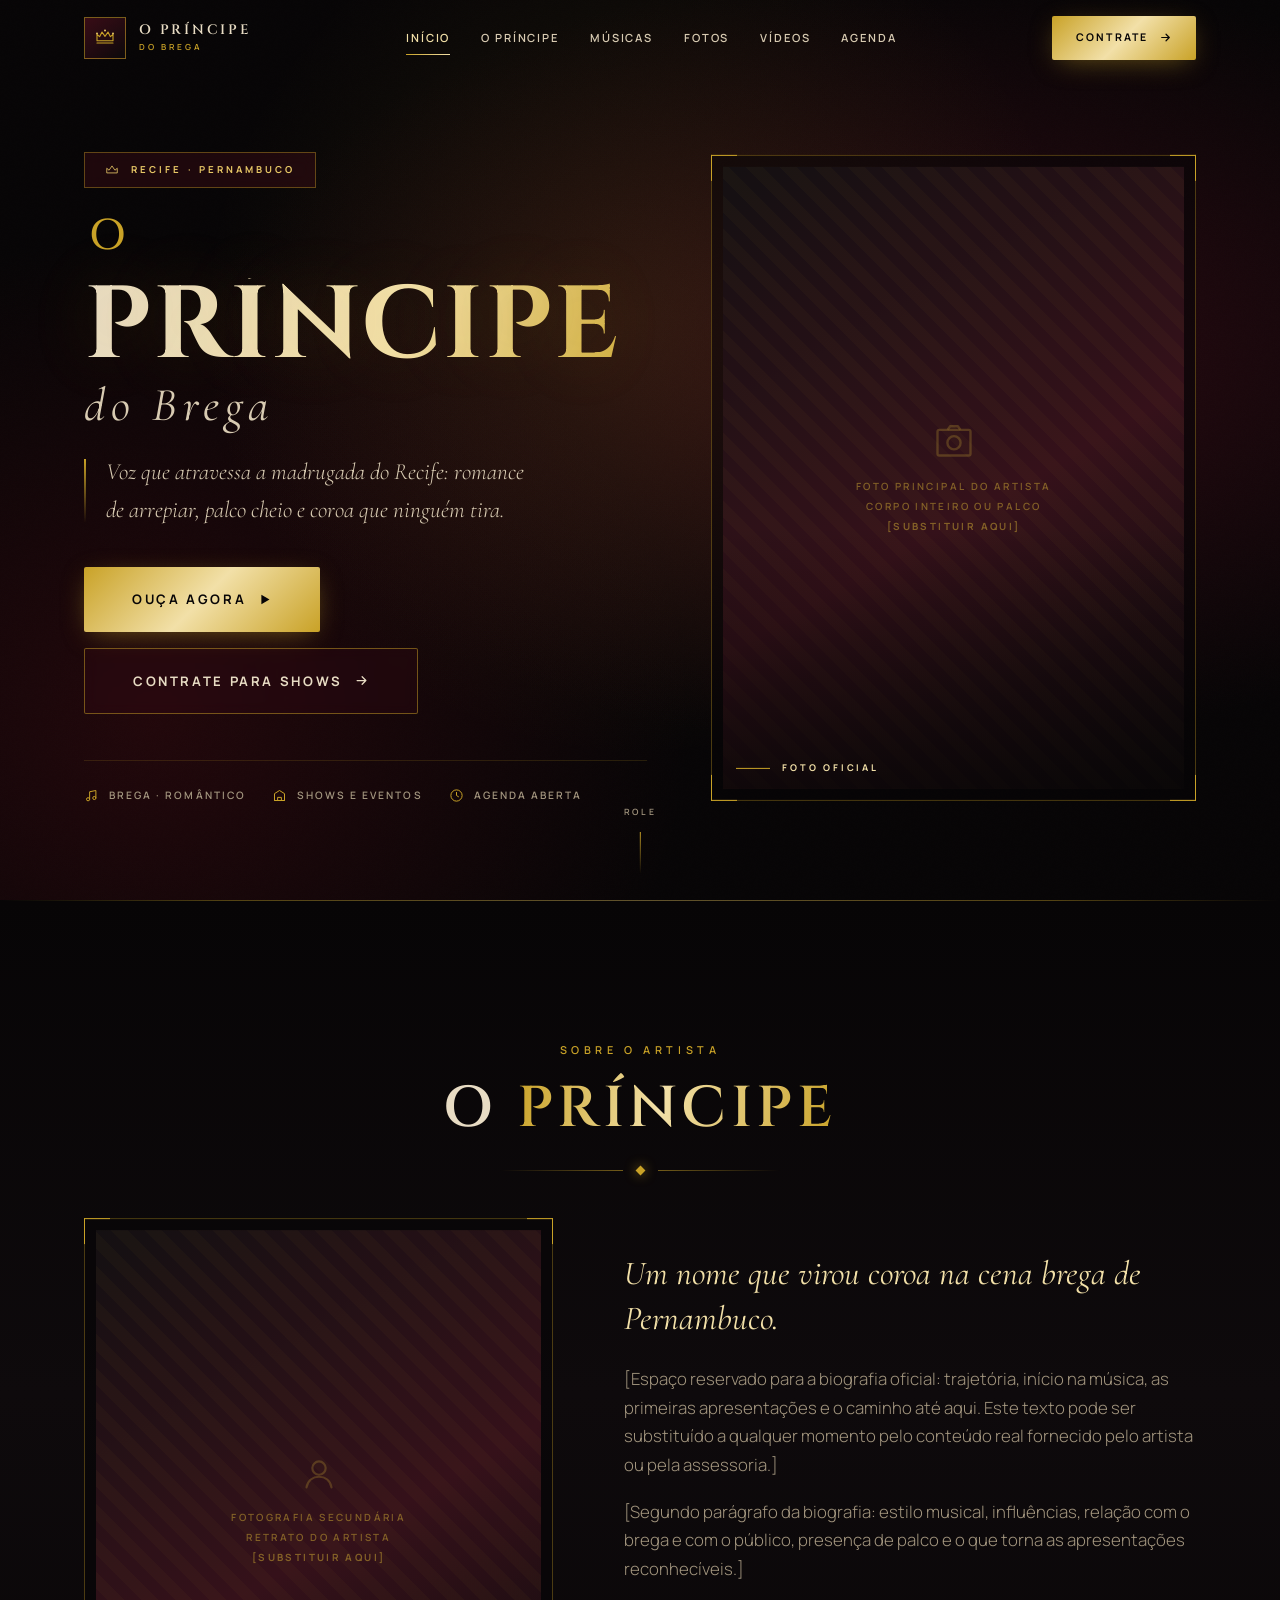
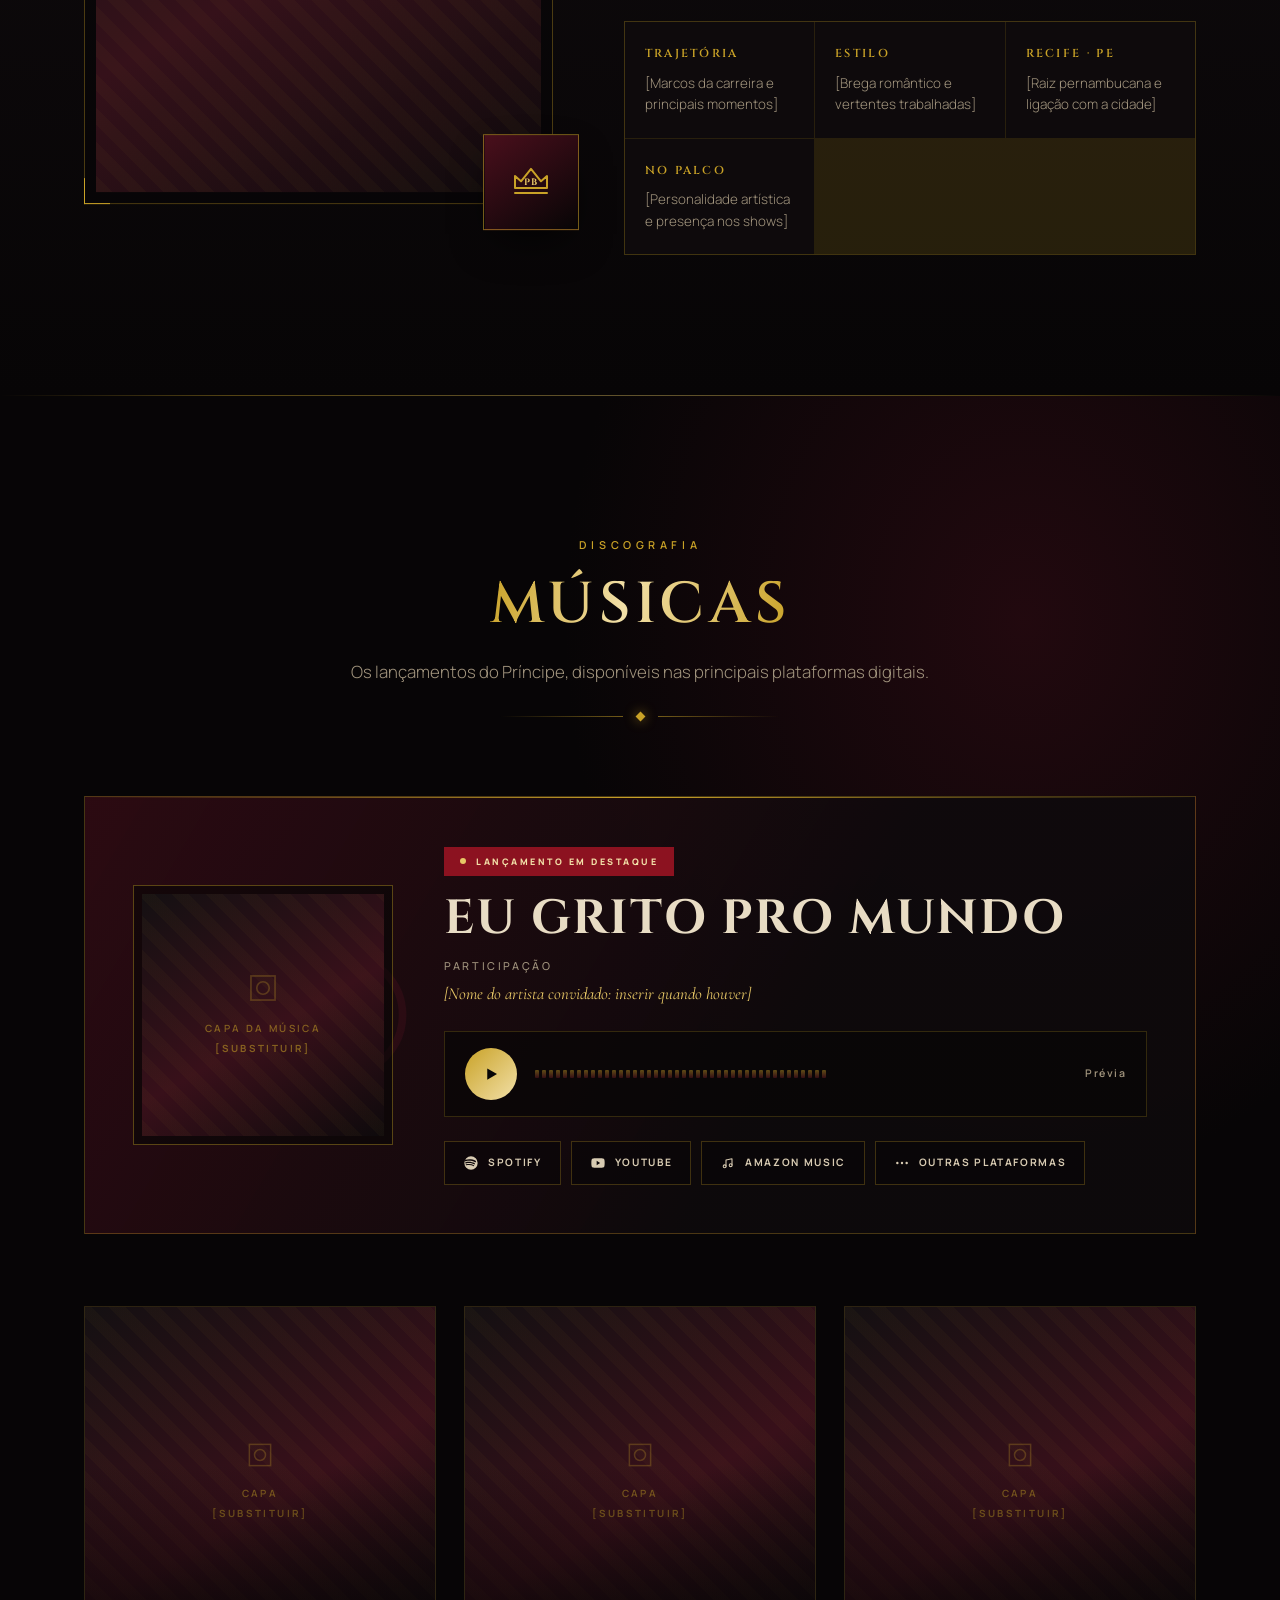
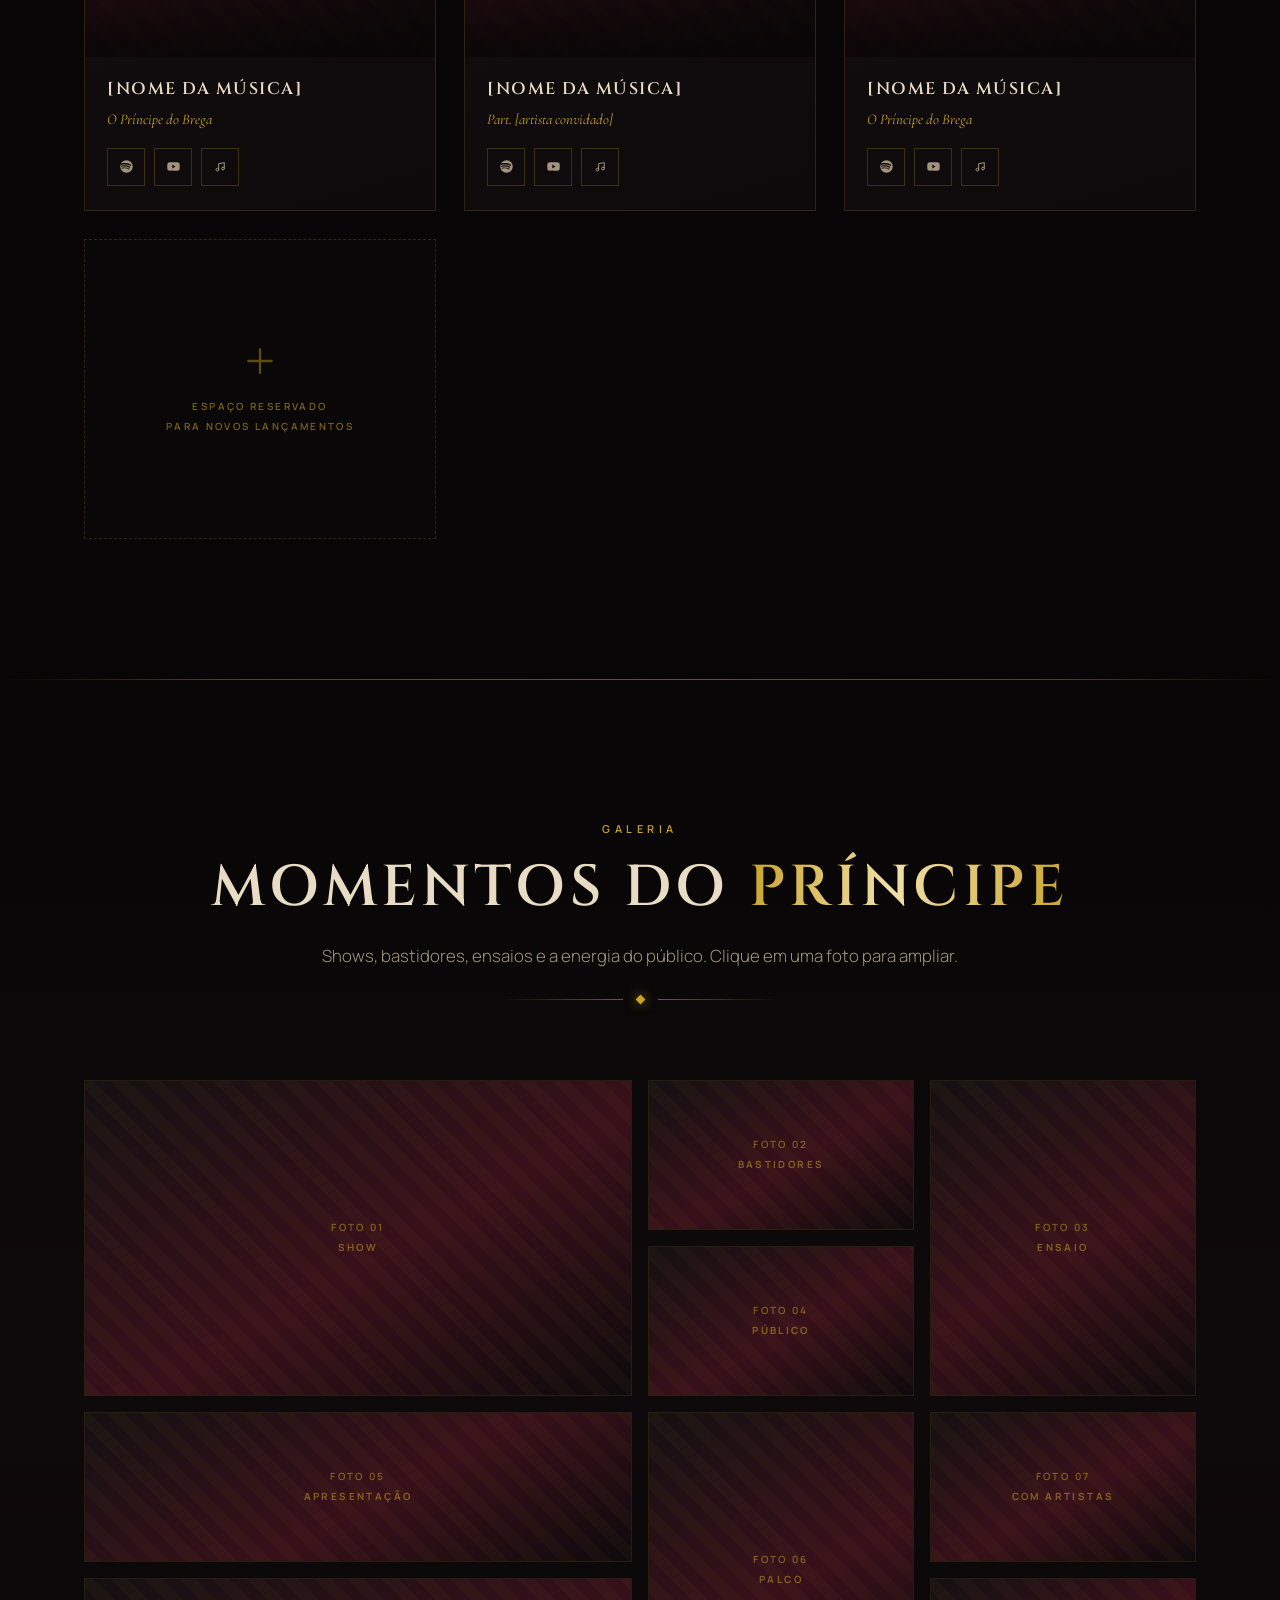
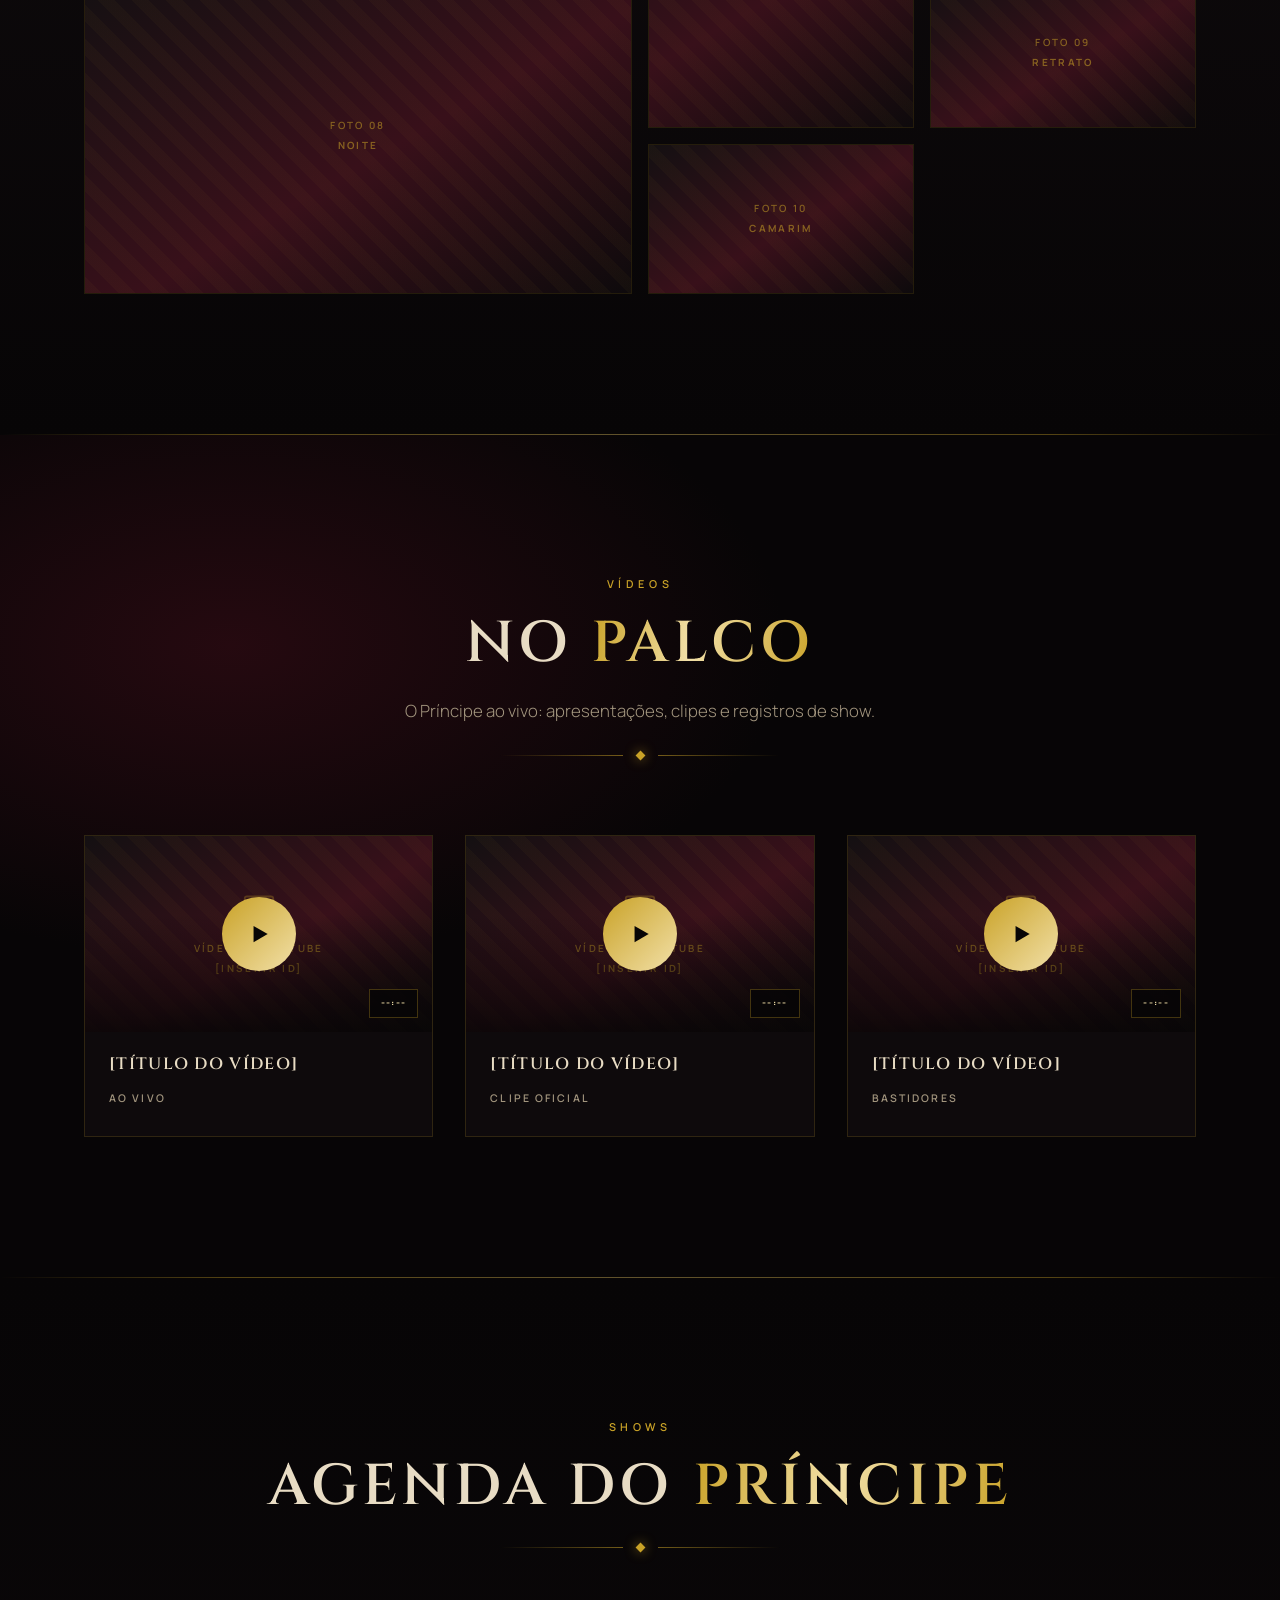
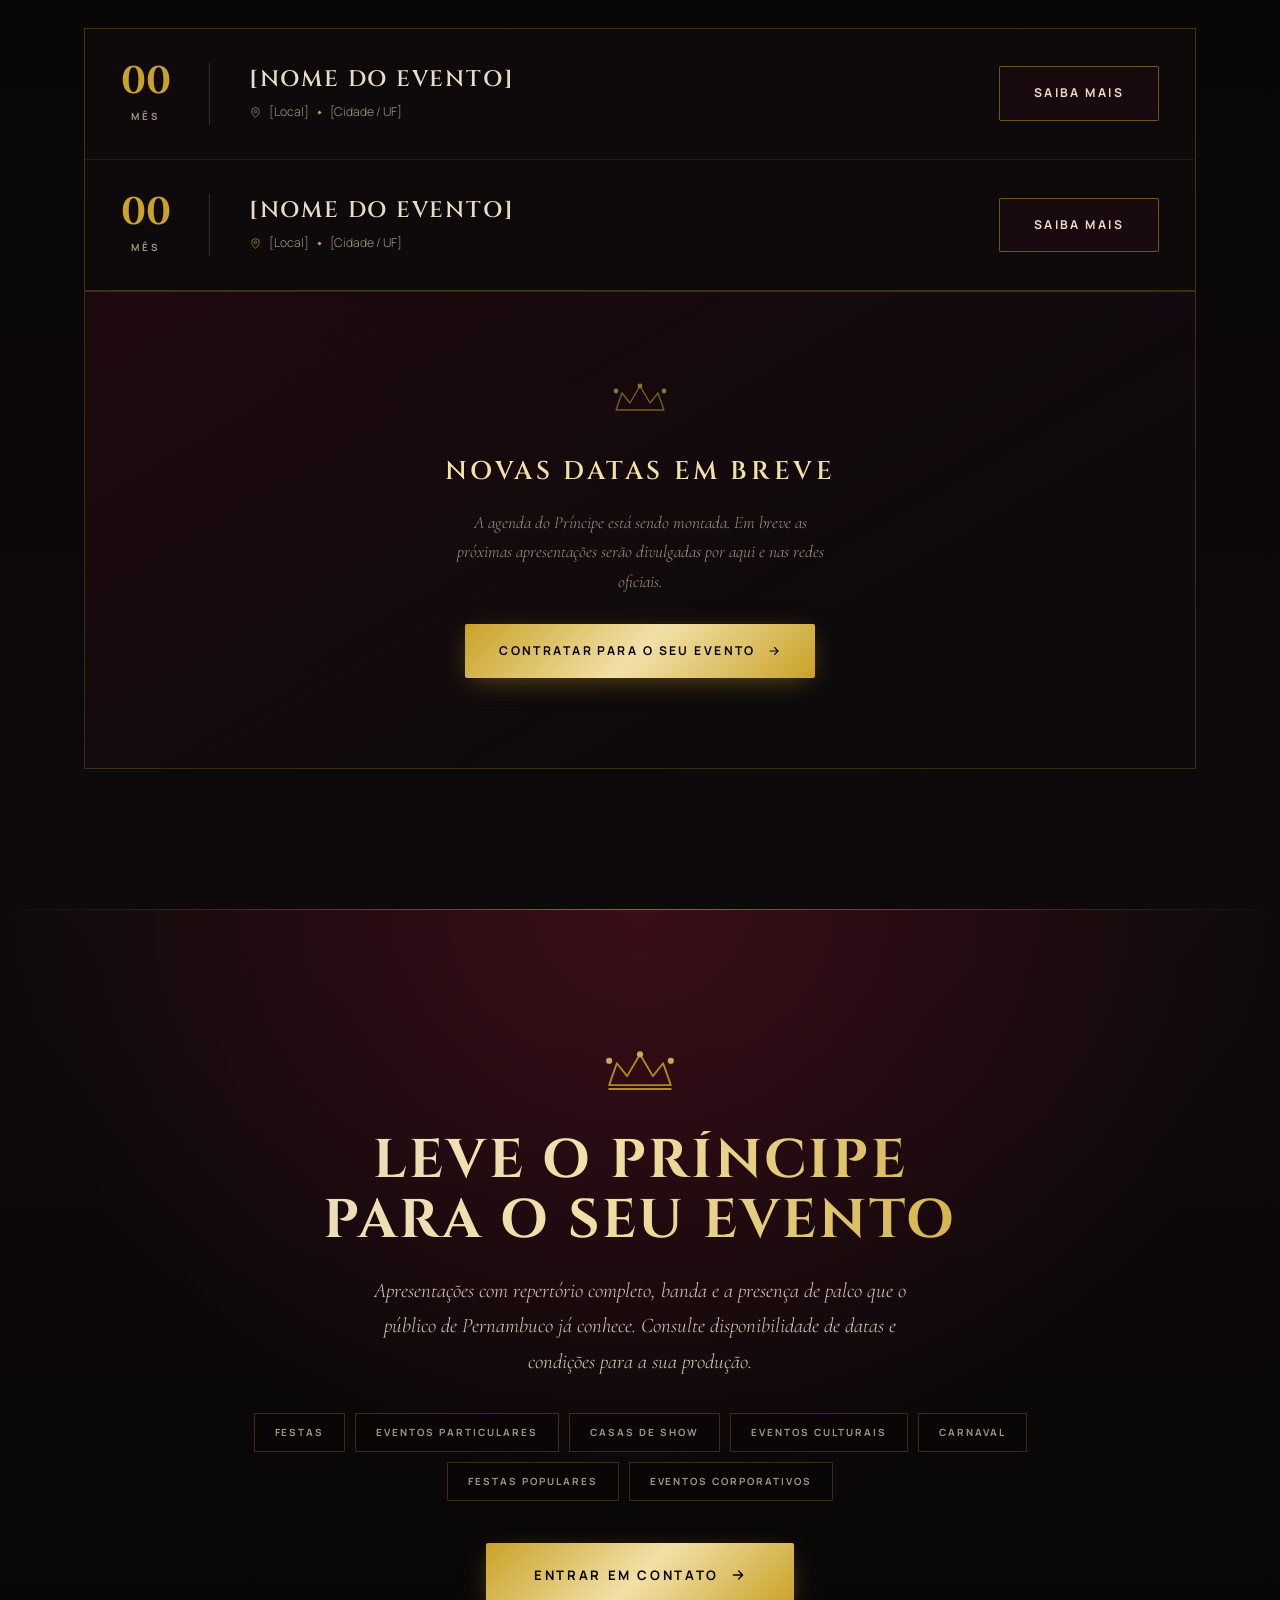
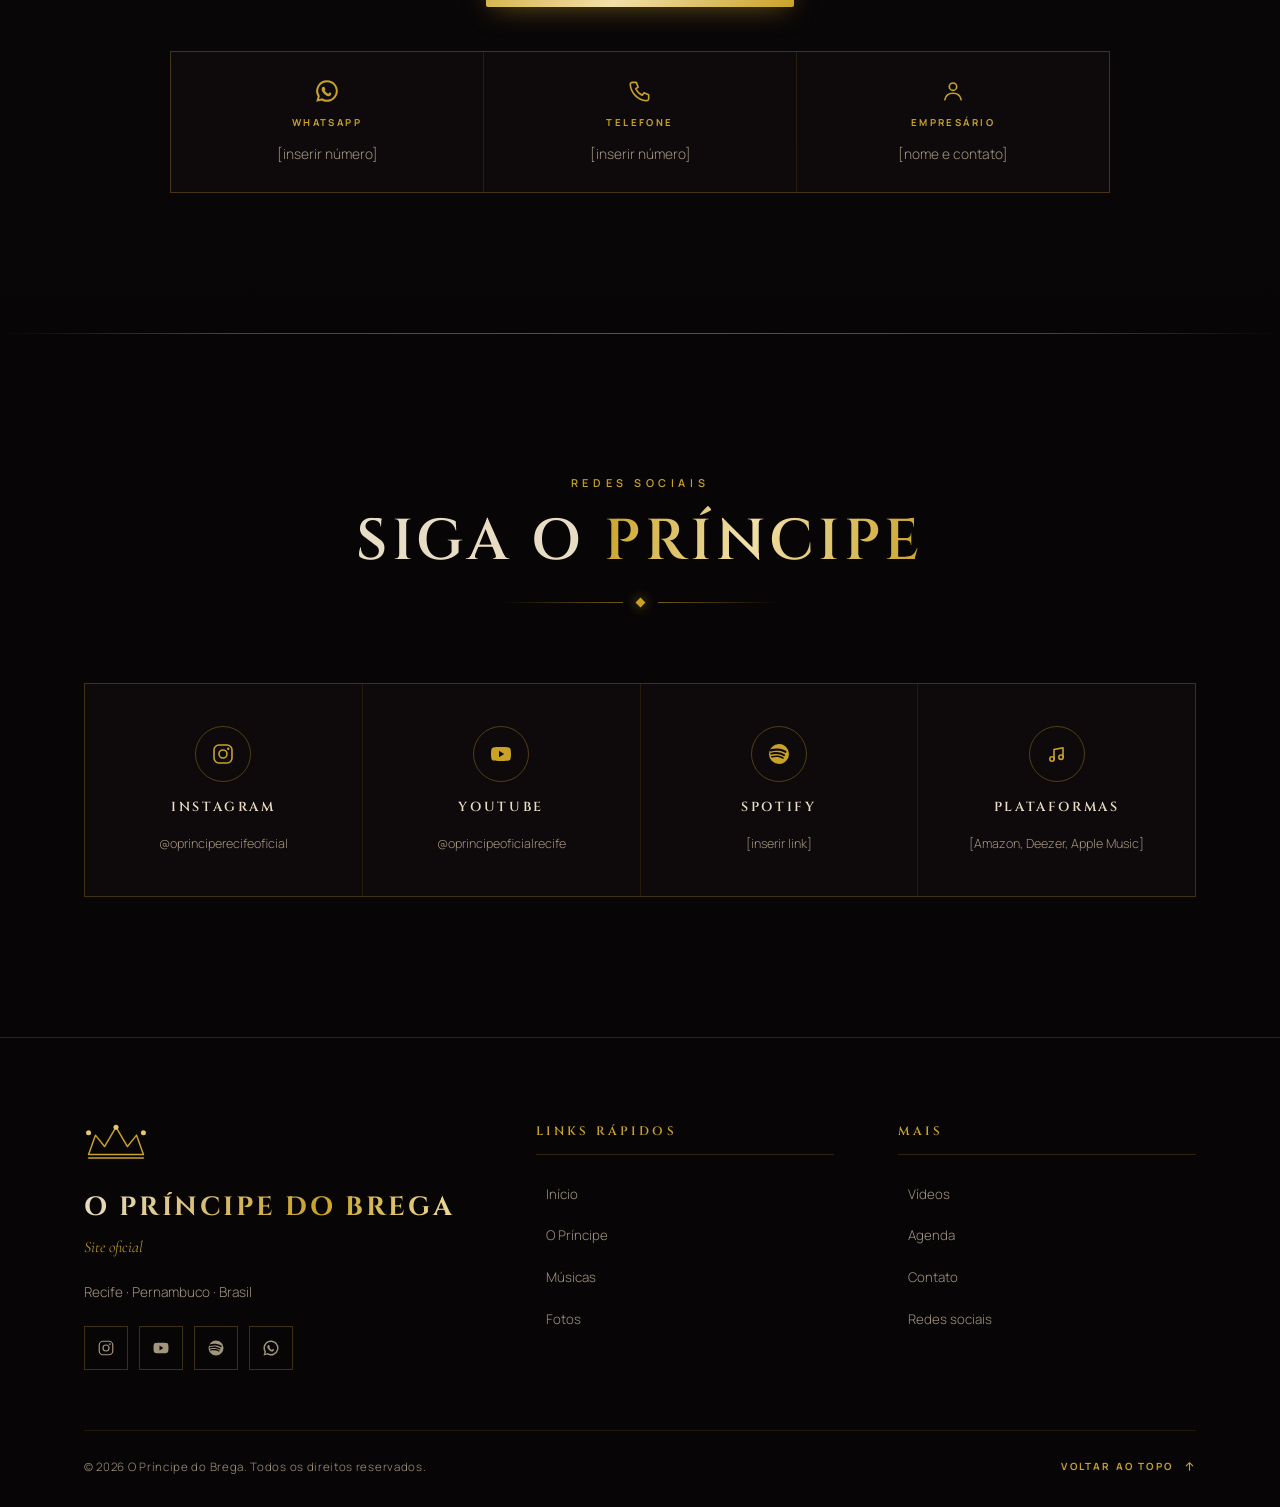
<file: index (13).html>
<!DOCTYPE html>
<html lang="pt-BR">
<head>
<meta charset="UTF-8">
<meta name="viewport" content="width=device-width, initial-scale=1.0">
<title>O Príncipe do Brega: Site Oficial</title>
<meta name="description" content="Site oficial de O Príncipe do Brega, cantor de Recife, Pernambuco. Músicas, vídeos, agenda de shows e contratações.">
<meta property="og:title" content="O Príncipe do Brega: Site Oficial">
<meta property="og:description" content="Cantor de Recife, Pernambuco. Brega, romance e palco.">
<meta property="og:type" content="website">
<link rel="preconnect" href="https://fonts.googleapis.com">
<link rel="preconnect" href="https://fonts.gstatic.com" crossorigin>
<link href="https://fonts.googleapis.com/css2?family=Cormorant+Garamond:ital,wght@0,300;0,400;0,500;0,600;0,700;1,300;1,400&family=Cinzel:wght@400;500;600;700&family=Manrope:wght@200;300;400;500;600;700;800&display=swap" rel="stylesheet">
<style>
/* ============================================
  O PRÍNCIPE DO BREGA: SITE OFICIAL
   HTML + CSS + JS puro
   ============================================ */

:root{
  /* Paleta */
  --preto:#08060700;
  --preto-profundo:#070506;
  --preto-carvao:#0E0A0C;
  --preto-suave:#141012;
  --vinho:#4A0F1C;
  --vinho-claro:#6B1626;
  --bordo:#38101A;
  --vermelho-escuro:#8C1220;
  --dourado:#C9A227;
  --dourado-claro:#E7C766;
  --dourado-palido:#F2E0A8;
  --champagne:#E8DCC4;
  --creme:#D8CBB2;
  --creme-fosco:#A2957E;

  /* Tipografia */
  --serif:'Cinzel', Georgia, serif;
  --display:'Cormorant Garamond', Georgia, serif;
  --sans:'Manrope', system-ui, -apple-system, 'Segoe UI', sans-serif;

  /* Métricas */
  --max:1240px;
  --pad:clamp(20px, 5vw, 64px);
  --r:2px;
  --ease:cubic-bezier(.22,.61,.36,1);
  --nav-h:76px;
}

*,*::before,*::after{box-sizing:border-box;margin:0;padding:0}

html{scroll-behavior:smooth;scroll-padding-top:var(--nav-h);-webkit-text-size-adjust:100%}

body{
  background:var(--preto-profundo);
  color:var(--creme);
  font-family:var(--sans);
  font-size:16px;
  line-height:1.7;
  overflow-x:hidden;
  -webkit-font-smoothing:antialiased;
  text-rendering:optimizeLegibility;
}

/* Textura sutil de luxo sobre todo o site */
body::before{
  content:'';
  position:fixed;
  inset:0;
  pointer-events:none;
  z-index:1;
  opacity:.035;
  background-image:url("data:image/svg+xml,%3Csvg xmlns='http://www.w3.org/2000/svg' width='120' height='120'%3E%3Cfilter id='n'%3E%3CfeTurbulence type='fractalNoise' baseFrequency='.85' numOctaves='3'/%3E%3C/filter%3E%3Crect width='120' height='120' filter='url(%23n)' opacity='.6'/%3E%3C/svg%3E");
  mix-blend-mode:overlay;
}

img{max-width:100%;display:block;height:auto}
a{color:inherit;text-decoration:none}
button{font-family:inherit;border:none;background:none;cursor:pointer;color:inherit}
ul{list-style:none}

::selection{background:var(--dourado);color:var(--preto-profundo)}

/* Scrollbar */
::-webkit-scrollbar{width:10px}
::-webkit-scrollbar-track{background:var(--preto-profundo)}
::-webkit-scrollbar-thumb{background:linear-gradient(var(--vinho),var(--dourado));border-radius:0}
::-webkit-scrollbar-thumb:hover{background:var(--dourado)}

/* ============ UTILITÁRIOS ============ */
.wrap{max-width:var(--max);margin-inline:auto;padding-inline:var(--pad);position:relative;z-index:2}

.secao{padding:clamp(72px,11vw,140px) 0;position:relative}

.linha-ouro{
  height:1px;border:0;
  background:linear-gradient(90deg,transparent,var(--dourado) 18%,var(--dourado-claro) 50%,var(--dourado) 82%,transparent);
  opacity:.4;margin:0
}

/* Cabeçalho de seção */
.cab{text-align:center;margin-bottom:clamp(44px,6vw,80px)}
.cab .olho{
  font-family:var(--sans);
  font-size:.68rem;font-weight:600;letter-spacing:.42em;text-transform:uppercase;
  color:var(--dourado);display:block;margin-bottom:18px
}
.cab h2{
  font-family:var(--serif);
  font-size:clamp(2rem,5.6vw,3.6rem);
  font-weight:600;letter-spacing:.08em;text-transform:uppercase;
  color:var(--champagne);line-height:1.1
}
.cab h2 em{
  font-style:normal;
  background:linear-gradient(100deg,var(--dourado) 0%,var(--dourado-palido) 45%,var(--dourado) 100%);
  -webkit-background-clip:text;background-clip:text;color:transparent
}
.cab p{
  max-width:640px;margin:22px auto 0;
  color:var(--creme-fosco);font-size:clamp(.95rem,2vw,1.05rem);font-weight:300
}
.cab .ornamento{margin:26px auto 0;display:block}

/* Ornamento divisor (losango + linhas) */
.orn{display:flex;align-items:center;justify-content:center;gap:14px;margin:26px auto 0;max-width:280px}
.orn i{flex:1;height:1px;background:linear-gradient(90deg,transparent,var(--dourado));opacity:.55}
.orn i:last-child{background:linear-gradient(90deg,var(--dourado),transparent)}
.orn span{width:7px;height:7px;transform:rotate(45deg);background:var(--dourado);flex:none;box-shadow:0 0 12px rgba(201,162,39,.7)}

/* Botões */
.btn{
  display:inline-flex;align-items:center;justify-content:center;gap:11px;
  padding:16px 34px;min-height:54px;
  font-family:var(--sans);font-size:.76rem;font-weight:700;
  letter-spacing:.2em;text-transform:uppercase;
  border-radius:var(--r);position:relative;overflow:hidden;
  transition:all .45s var(--ease);cursor:pointer;
  -webkit-tap-highlight-color:transparent;
}
.btn svg{flex:none;transition:transform .45s var(--ease)}

.btn-ouro{
  background:linear-gradient(135deg,var(--dourado) 0%,var(--dourado-palido) 50%,var(--dourado) 100%);
  color:var(--preto-profundo);
  box-shadow:0 6px 28px -8px rgba(201,162,39,.55)
}
.btn-ouro::after{
  content:'';position:absolute;top:0;left:-120%;width:55%;height:100%;
  background:linear-gradient(90deg,transparent,rgba(255,255,255,.65),transparent);
  transform:skewX(-22deg);transition:left .75s var(--ease)
}
.btn-ouro:hover{transform:translateY(-3px);box-shadow:0 14px 40px -10px rgba(201,162,39,.75)}
.btn-ouro:hover::after{left:135%}
.btn-ouro:hover svg{transform:translateX(4px)}

.btn-linha{
  border:1px solid rgba(201,162,39,.5);color:var(--champagne);
  background:rgba(74,15,28,.18);backdrop-filter:blur(6px)
}
.btn-linha:hover{
  border-color:var(--dourado);color:var(--dourado-palido);
  background:rgba(74,15,28,.5);transform:translateY(-3px);
  box-shadow:0 12px 34px -14px rgba(201,162,39,.6)
}
.btn-linha:hover svg{transform:translateX(4px)}

.btn-grande{padding:21px 48px;font-size:.82rem;min-height:64px}

/* Animação de entrada no scroll */
.rev{opacity:0;transform:translateY(34px);transition:opacity .95s var(--ease),transform .95s var(--ease)}
.rev.on{opacity:1;transform:none}
.rev-d1{transition-delay:.1s}.rev-d2{transition-delay:.2s}.rev-d3{transition-delay:.3s}
.rev-d4{transition-delay:.4s}.rev-d5{transition-delay:.5s}.rev-d6{transition-delay:.6s}

@media (prefers-reduced-motion:reduce){
  *{animation-duration:.01ms !important;transition-duration:.01ms !important;scroll-behavior:auto !important}
  .rev{opacity:1 !important;transform:none !important}
}

/* Placeholder de mídia */
.ph{
  position:relative;overflow:hidden;
  background:
    repeating-linear-gradient(45deg,rgba(201,162,39,.035) 0 12px,transparent 12px 24px),
    linear-gradient(150deg,var(--preto-suave),var(--bordo) 55%,var(--preto-carvao));
  display:flex;align-items:center;justify-content:center;
}
.ph-txt{
  text-align:center;padding:24px;
  font-size:.62rem;font-weight:600;letter-spacing:.24em;text-transform:uppercase;
  color:rgba(201,162,39,.55);line-height:2
}
.ph-txt svg{margin:0 auto 14px;opacity:.5;display:block}

/* ============ NAVEGAÇÃO ============ */
.nav{
  position:fixed;top:0;left:0;right:0;z-index:900;
  height:var(--nav-h);
  display:flex;align-items:center;
  transition:background .5s var(--ease),backdrop-filter .5s var(--ease),border-color .5s var(--ease),height .5s var(--ease);
  border-bottom:1px solid transparent;
}
.nav.solido{
  background:rgba(7,5,6,.9);
  backdrop-filter:blur(18px) saturate(140%);
  -webkit-backdrop-filter:blur(18px) saturate(140%);
  border-bottom-color:rgba(201,162,39,.2);
  height:66px
}
.nav-in{
  max-width:var(--max);margin-inline:auto;padding-inline:var(--pad);
  width:100%;display:flex;align-items:center;justify-content:space-between;gap:24px
}

/* Monograma / marca */
.marca{display:flex;align-items:center;gap:13px;flex:none}
.marca .selo{
  width:42px;height:42px;flex:none;
  display:flex;align-items:center;justify-content:center;
  border:1px solid rgba(201,162,39,.55);
  background:linear-gradient(145deg,rgba(74,15,28,.75),rgba(14,10,12,.9));
  transition:all .5s var(--ease)
}
.marca:hover .selo{border-color:var(--dourado);box-shadow:0 0 22px -4px rgba(201,162,39,.65)}
.marca-txt{line-height:1.15}
.marca-txt b{
  display:block;font-family:var(--serif);font-size:.86rem;font-weight:600;
  letter-spacing:.2em;color:var(--champagne)
}
.marca-txt span{
  display:block;font-size:.52rem;font-weight:600;letter-spacing:.34em;
  text-transform:uppercase;color:var(--dourado);margin-top:3px
}

.menu{display:flex;align-items:center;gap:clamp(16px,2.4vw,32px)}
.menu a{
  font-size:.7rem;font-weight:600;letter-spacing:.17em;text-transform:uppercase;
  color:var(--creme);position:relative;padding:8px 0;transition:color .35s var(--ease);white-space:nowrap
}
.menu a::after{
  content:'';position:absolute;left:0;bottom:0;width:0;height:1px;
  background:linear-gradient(90deg,var(--dourado),var(--dourado-palido));
  transition:width .4s var(--ease)
}
.menu a:hover,.menu a.ativo{color:var(--dourado-palido)}
.menu a:hover::after,.menu a.ativo::after{width:100%}

.nav-cta{flex:none;padding:12px 24px;min-height:44px;font-size:.66rem}

/* Hambúrguer */
.burger{
  display:none;width:44px;height:44px;flex:none;
  align-items:center;justify-content:center;
  border:1px solid rgba(201,162,39,.35);
  background:rgba(74,15,28,.25);
  transition:all .4s var(--ease)
}
.burger:hover{border-color:var(--dourado)}
.burger span{
  display:block;position:relative;width:20px;height:1.5px;
  background:var(--dourado-claro);transition:all .4s var(--ease)
}
.burger span::before,.burger span::after{
  content:'';position:absolute;left:0;width:20px;height:1.5px;
  background:var(--dourado-claro);transition:all .4s var(--ease)
}
.burger span::before{top:-6px}
.burger span::after{top:6px}
.burger.aberto span{background:transparent}
.burger.aberto span::before{top:0;transform:rotate(45deg)}
.burger.aberto span::after{top:0;transform:rotate(-45deg)}

/* Menu mobile */
.mobile{
  position:fixed;inset:0;z-index:890;
  background:linear-gradient(165deg,var(--preto-profundo) 0%,var(--bordo) 58%,var(--preto-profundo) 100%);
  display:flex;flex-direction:column;align-items:center;justify-content:center;gap:6px;
  opacity:0;visibility:hidden;transform:translateY(-16px);
  transition:opacity .5s var(--ease),transform .5s var(--ease),visibility .5s;
  padding:100px 24px 40px;overflow-y:auto
}
.mobile.aberto{opacity:1;visibility:visible;transform:none}
.mobile a{
  font-family:var(--serif);font-size:1.4rem;font-weight:500;
  letter-spacing:.14em;text-transform:uppercase;color:var(--champagne);
  padding:14px 20px;transition:color .35s var(--ease),letter-spacing .35s var(--ease)
}
.mobile a:hover{color:var(--dourado)}
.mobile .btn{margin-top:26px}
.mobile .coroa-bg{position:absolute;opacity:.05;width:min(70vw,340px);pointer-events:none}

/* ============ HERO ============ */
.hero{
  position:relative;min-height:100svh;min-height:100vh;
  display:flex;align-items:center;
  padding:calc(var(--nav-h) + 40px) 0 60px;
  overflow:hidden;
  background:radial-gradient(ellipse 90% 70% at 72% 40%,rgba(74,15,28,.55),transparent 62%),
             radial-gradient(ellipse 70% 90% at 12% 80%,rgba(140,18,32,.2),transparent 60%),
             var(--preto-profundo);
}
/* Brilho dourado ambiente */
.hero::before{
  content:'';position:absolute;top:-20%;left:50%;transform:translateX(-50%);
  width:min(1000px,120vw);height:min(1000px,120vw);
  background:radial-gradient(circle,rgba(201,162,39,.11),transparent 62%);
  pointer-events:none;animation:respira 9s ease-in-out infinite
}
@keyframes respira{0%,100%{opacity:.75;transform:translateX(-50%) scale(1)}50%{opacity:1;transform:translateX(-50%) scale(1.08)}}

.hero-grid{
  display:grid;grid-template-columns:1fr 0.86fr;
  gap:clamp(36px,5vw,72px);align-items:center;width:100%
}

.hero-txt{position:relative;z-index:3}

.hero-selo{
  display:inline-flex;align-items:center;gap:12px;
  padding:9px 20px;margin-bottom:28px;
  border:1px solid rgba(201,162,39,.4);
  background:rgba(74,15,28,.35);backdrop-filter:blur(8px);
  font-size:.6rem;font-weight:700;letter-spacing:.32em;text-transform:uppercase;
  color:var(--dourado-claro)
}
.hero-selo svg{flex:none}

.hero h1{
  font-family:var(--serif);
  font-size:clamp(2.6rem,9vw,6.4rem);
  font-weight:700;line-height:.94;letter-spacing:.02em;
  text-transform:uppercase;margin-bottom:12px
}
.hero h1 .l1{display:block;font-size:.42em;letter-spacing:.42em;color:var(--dourado);font-weight:500;margin-bottom:.5em;margin-left:.12em}
.hero h1 .l2{
  display:block;
  background:linear-gradient(105deg,var(--champagne) 0%,var(--dourado-palido) 26%,var(--dourado) 50%,var(--dourado-palido) 74%,var(--champagne) 100%);
  background-size:220% auto;
  -webkit-background-clip:text;background-clip:text;color:transparent;
  animation:brilhoTexto 7s linear infinite;
  text-shadow:0 0 70px rgba(201,162,39,.16)
}
.hero h1 .l3{
  display:block;font-family:var(--display);font-style:italic;
  font-size:.46em;font-weight:400;letter-spacing:.12em;text-transform:none;
  color:var(--creme);margin-top:.18em
}
@keyframes brilhoTexto{to{background-position:220% center}}

.hero-frase{
  font-family:var(--display);
  font-size:clamp(1.05rem,2.6vw,1.45rem);
  font-weight:300;font-style:italic;line-height:1.65;
  color:var(--creme);max-width:46ch;
  margin:26px 0 38px;position:relative;padding-left:22px
}
.hero-frase::before{
  content:'';position:absolute;left:0;top:6px;bottom:6px;width:2px;
  background:linear-gradient(var(--dourado),transparent)
}

.hero-botoes{display:flex;flex-wrap:wrap;gap:16px}

.hero-rodape{
  display:flex;align-items:center;gap:26px;flex-wrap:wrap;
  margin-top:46px;padding-top:26px;
  border-top:1px solid rgba(201,162,39,.16)
}
.hero-rodape .item{display:flex;align-items:center;gap:10px}
.hero-rodape .item svg{flex:none;color:var(--dourado)}
.hero-rodape .item span{
  font-size:.64rem;font-weight:600;letter-spacing:.2em;
  text-transform:uppercase;color:var(--creme-fosco)
}

/* Moldura da foto principal */
.hero-foto{position:relative;z-index:2}
.moldura{
  position:relative;aspect-ratio:3/4;
  border:1px solid rgba(201,162,39,.35);
  padding:11px;background:rgba(7,5,6,.5)
}
/* Cantoneiras douradas */
.moldura .canto{position:absolute;width:26px;height:26px;border:1.5px solid var(--dourado);z-index:4}
.moldura .c1{top:-1px;left:-1px;border-right:0;border-bottom:0}
.moldura .c2{top:-1px;right:-1px;border-left:0;border-bottom:0}
.moldura .c3{bottom:-1px;left:-1px;border-right:0;border-top:0}
.moldura .c4{bottom:-1px;right:-1px;border-left:0;border-top:0}

.moldura .ph{width:100%;height:100%;filter:saturate(.9)}
.moldura::after{
  content:'';position:absolute;inset:11px;pointer-events:none;
  background:linear-gradient(to top,rgba(7,5,6,.75) 0%,transparent 42%);
  z-index:3
}
/* Etiqueta sobre a foto */
.foto-tag{
  position:absolute;left:24px;bottom:24px;z-index:5;
  display:flex;align-items:center;gap:12px
}
.foto-tag .barra{width:34px;height:1px;background:var(--dourado)}
.foto-tag span{
  font-size:.58rem;font-weight:700;letter-spacing:.3em;text-transform:uppercase;
  color:var(--dourado-palido)
}

/* Indicador de scroll */
.scroll-ind{
  position:absolute;bottom:26px;left:50%;transform:translateX(-50%);z-index:5;
  display:flex;flex-direction:column;align-items:center;gap:12px;
  animation:flutua 2.6s ease-in-out infinite
}
.scroll-ind span{
  font-size:.54rem;font-weight:600;letter-spacing:.3em;text-transform:uppercase;
  color:var(--creme-fosco)
}
.scroll-ind i{
  width:1px;height:42px;
  background:linear-gradient(var(--dourado),transparent)
}
@keyframes flutua{0%,100%{transform:translateX(-50%) translateY(0)}50%{transform:translateX(-50%) translateY(9px)}}

/* ============ O PRÍNCIPE (SOBRE) ============ */
.sobre{background:linear-gradient(180deg,var(--preto-profundo),var(--preto-carvao) 45%,var(--preto-profundo))}
.sobre-grid{
  display:grid;grid-template-columns:0.82fr 1fr;
  gap:clamp(36px,5.5vw,84px);align-items:center
}
.sobre-foto{position:relative}
.sobre-foto .moldura{aspect-ratio:4/5}
.sobre-foto .moldura::after{display:none}

/* Monograma flutuante */
.monograma{
  position:absolute;right:-26px;bottom:-26px;z-index:6;
  width:96px;height:96px;
  display:flex;align-items:center;justify-content:center;
  background:linear-gradient(145deg,var(--vinho),var(--preto-profundo));
  border:1px solid rgba(201,162,39,.55);
  box-shadow:0 18px 44px -14px rgba(0,0,0,.85)
}

.sobre-txt h3{
  font-family:var(--display);
  font-size:clamp(1.5rem,3.4vw,2.1rem);
  font-weight:400;font-style:italic;color:var(--dourado-palido);
  line-height:1.35;margin-bottom:24px
}
.sobre-txt p{
  color:var(--creme);font-weight:300;
  font-size:clamp(.95rem,2vw,1.05rem);margin-bottom:18px
}
.sobre-txt p.editavel{color:var(--creme-fosco)}

.sobre-topicos{
  display:grid;grid-template-columns:repeat(auto-fit,minmax(168px,1fr));
  gap:1px;margin-top:38px;
  background:rgba(201,162,39,.16);
  border:1px solid rgba(201,162,39,.16)
}
.topico{
  background:var(--preto-carvao);
  padding:22px 20px;transition:background .45s var(--ease)
}
.topico:hover{background:rgba(74,15,28,.5)}
.topico b{
  display:block;font-family:var(--serif);font-size:.72rem;font-weight:600;
  letter-spacing:.2em;text-transform:uppercase;color:var(--dourado);margin-bottom:9px
}
.topico span{display:block;font-size:.84rem;font-weight:300;color:var(--creme-fosco);line-height:1.6}

/* ============ MÚSICAS ============ */
.musicas{
  background:
    radial-gradient(ellipse 60% 50% at 80% 12%,rgba(74,15,28,.4),transparent 60%),
    var(--preto-profundo)
}

/* Destaque do lançamento */
.destaque{
  display:grid;grid-template-columns:auto 1fr;
  gap:clamp(28px,4vw,56px);align-items:center;
  padding:clamp(26px,4vw,48px);
  margin-bottom:clamp(44px,6vw,72px);
  position:relative;
  background:linear-gradient(120deg,rgba(74,15,28,.55),rgba(14,10,12,.9) 62%);
  border:1px solid rgba(201,162,39,.3)
}
.destaque::before{
  content:'';position:absolute;top:0;left:0;right:0;height:1px;
  background:linear-gradient(90deg,transparent,var(--dourado),transparent)
}
.destaque-capa{
  width:clamp(190px,26vw,260px);aspect-ratio:1;flex:none;
  position:relative;border:1px solid rgba(201,162,39,.4);padding:8px;
  background:rgba(7,5,6,.6)
}
.destaque-capa .ph{width:100%;height:100%}
.destaque-capa .disco{
  position:absolute;right:-16px;top:50%;transform:translateY(-50%);
  z-index:-1;opacity:.85;animation:gira 14s linear infinite
}
@keyframes gira{to{transform:translateY(-50%) rotate(360deg)}}

.tag-lanc{
  display:inline-flex;align-items:center;gap:10px;
  padding:7px 16px;margin-bottom:18px;
  background:var(--vermelho-escuro);
  font-size:.56rem;font-weight:800;letter-spacing:.28em;
  text-transform:uppercase;color:var(--dourado-palido)
}
.tag-lanc i{width:6px;height:6px;border-radius:50%;background:var(--dourado-claro);animation:pisca 1.9s ease-in-out infinite}
@keyframes pisca{0%,100%{opacity:1}50%{opacity:.25}}

.destaque h3{
  font-family:var(--serif);
  font-size:clamp(1.7rem,4.6vw,3rem);
  font-weight:700;line-height:1.06;letter-spacing:.04em;text-transform:uppercase;
  color:var(--champagne);margin-bottom:12px
}
.destaque .part{
  font-family:var(--display);font-style:italic;font-size:1.05rem;
  color:var(--dourado-claro);margin-bottom:22px
}
.destaque .part b{font-style:normal;font-weight:500;font-family:var(--sans);font-size:.68rem;letter-spacing:.24em;text-transform:uppercase;color:var(--creme-fosco);display:block;margin-bottom:5px}

/* Player visual */
.player{
  display:flex;align-items:center;gap:18px;
  padding:16px 20px;margin-bottom:24px;
  background:rgba(7,5,6,.65);
  border:1px solid rgba(201,162,39,.22)
}
.play-btn{
  width:52px;height:52px;flex:none;border-radius:50%;
  display:flex;align-items:center;justify-content:center;
  background:linear-gradient(135deg,var(--dourado),var(--dourado-palido));
  color:var(--preto-profundo);
  transition:all .4s var(--ease);
  box-shadow:0 0 0 0 rgba(201,162,39,.45)
}
.play-btn:hover{transform:scale(1.09);box-shadow:0 0 0 10px rgba(201,162,39,.12)}
.play-btn.tocando svg.i-play{display:none}
.play-btn svg.i-pause{display:none}
.play-btn.tocando svg.i-pause{display:block}

.onda{flex:1;display:flex;align-items:center;gap:3px;height:38px;overflow:hidden}
.onda i{
  flex:1;min-width:2px;max-width:4px;
  background:linear-gradient(var(--dourado),var(--vinho-claro));
  opacity:.45;border-radius:1px;
  height:22%;transition:height .3s var(--ease),opacity .3s var(--ease)
}
.player.ativo .onda i{opacity:.95;animation:pulsa 1.1s ease-in-out infinite}
@keyframes pulsa{0%,100%{height:18%}50%{height:92%}}

.player .tempo{
  font-size:.66rem;font-weight:600;letter-spacing:.14em;
  color:var(--creme-fosco);flex:none;font-variant-numeric:tabular-nums
}

/* Plataformas */
.plataformas{display:flex;flex-wrap:wrap;gap:10px}
.plat{
  display:inline-flex;align-items:center;gap:9px;
  padding:11px 18px;min-height:44px;
  border:1px solid rgba(201,162,39,.28);
  background:rgba(7,5,6,.5);
  font-size:.64rem;font-weight:700;letter-spacing:.16em;text-transform:uppercase;
  color:var(--creme);transition:all .4s var(--ease)
}
.plat svg{flex:none;transition:transform .4s var(--ease)}
.plat:hover{
  border-color:var(--dourado);color:var(--dourado-palido);
  background:rgba(74,15,28,.55);transform:translateY(-2px)
}
.plat:hover svg{transform:scale(1.14)}

/* Grade de músicas */
.grade-musicas{
  display:grid;grid-template-columns:repeat(auto-fill,minmax(290px,1fr));
  gap:clamp(18px,2.4vw,28px)
}
.card-musica{
  position:relative;overflow:hidden;
  background:linear-gradient(165deg,var(--preto-suave),var(--preto-carvao));
  border:1px solid rgba(201,162,39,.16);
  transition:all .55s var(--ease)
}
.card-musica::before{
  content:'';position:absolute;top:0;left:0;right:0;height:1px;
  background:linear-gradient(90deg,transparent,var(--dourado),transparent);
  opacity:0;transition:opacity .55s var(--ease)
}
.card-musica:hover{
  border-color:rgba(201,162,39,.45);transform:translateY(-6px);
  box-shadow:0 26px 54px -22px rgba(0,0,0,.9)
}
.card-musica:hover::before{opacity:1}

.card-capa{position:relative;aspect-ratio:1;overflow:hidden}
.card-capa .ph{width:100%;height:100%;transition:transform .8s var(--ease)}
.card-musica:hover .card-capa .ph{transform:scale(1.06)}
.card-capa .veu{
  position:absolute;inset:0;
  background:linear-gradient(to top,rgba(7,5,6,.9),transparent 55%);
  display:flex;align-items:flex-end;justify-content:flex-end;padding:16px
}
.card-play{
  width:48px;height:48px;border-radius:50%;
  display:flex;align-items:center;justify-content:center;
  background:linear-gradient(135deg,var(--dourado),var(--dourado-palido));
  color:var(--preto-profundo);
  opacity:0;transform:scale(.7) translateY(8px);
  transition:all .5s var(--ease)
}
.card-musica:hover .card-play{opacity:1;transform:none}
.card-play:hover{transform:scale(1.1) !important}

.card-info{padding:22px 22px 24px}
.card-info h4{
  font-family:var(--serif);font-size:1.05rem;font-weight:600;
  letter-spacing:.09em;text-transform:uppercase;color:var(--champagne);
  line-height:1.25;margin-bottom:7px
}
.card-info .sub{
  font-family:var(--display);font-style:italic;font-size:.92rem;
  color:var(--dourado);margin-bottom:16px
}
.card-info .mini-plats{display:flex;gap:9px;flex-wrap:wrap}
.mini-plat{
  width:38px;height:38px;
  display:flex;align-items:center;justify-content:center;
  border:1px solid rgba(201,162,39,.24);color:var(--creme-fosco);
  transition:all .4s var(--ease)
}
.mini-plat:hover{border-color:var(--dourado);color:var(--dourado);background:rgba(74,15,28,.5);transform:translateY(-2px)}

/* Slot vazio para músicas futuras */
.card-vazio{
  border-style:dashed;border-color:rgba(201,162,39,.2);
  background:rgba(14,10,12,.4);
  display:flex;flex-direction:column;align-items:center;justify-content:center;
  min-height:300px;gap:16px;text-align:center;padding:30px
}
.card-vazio svg{opacity:.45;color:var(--dourado)}
.card-vazio span{
  font-size:.62rem;font-weight:600;letter-spacing:.24em;text-transform:uppercase;
  color:rgba(201,162,39,.6);line-height:2
}

/* ============ GALERIA ============ */
.galeria{background:linear-gradient(180deg,var(--preto-profundo),var(--preto-carvao) 50%,var(--preto-profundo))}
.grid-galeria{
  display:grid;
  grid-template-columns:repeat(4,1fr);
  grid-auto-rows:150px;
  gap:clamp(10px,1.4vw,16px)
}
.foto{
  position:relative;overflow:hidden;cursor:pointer;
  border:1px solid rgba(201,162,39,.14);
  transition:all .55s var(--ease)
}
.foto .ph{width:100%;height:100%;transition:transform .9s var(--ease)}
.foto::after{
  content:'';position:absolute;inset:0;
  background:linear-gradient(to top,rgba(74,15,28,.75),transparent 55%);
  opacity:0;transition:opacity .55s var(--ease)
}
.foto:hover{border-color:rgba(201,162,39,.55);z-index:4;box-shadow:0 22px 48px -18px rgba(0,0,0,.9)}
.foto:hover .ph{transform:scale(1.09)}
.foto:hover::after{opacity:1}
.foto .zoom{
  position:absolute;left:50%;top:50%;transform:translate(-50%,-50%) scale(.6);
  z-index:3;width:48px;height:48px;border-radius:50%;
  display:flex;align-items:center;justify-content:center;
  border:1px solid var(--dourado);color:var(--dourado);
  background:rgba(7,5,6,.55);backdrop-filter:blur(5px);
  opacity:0;transition:all .5s var(--ease)
}
.foto:hover .zoom{opacity:1;transform:translate(-50%,-50%) scale(1)}
.foto .rot{
  position:absolute;left:14px;bottom:12px;z-index:3;
  font-size:.56rem;font-weight:700;letter-spacing:.24em;text-transform:uppercase;
  color:var(--dourado-palido);opacity:0;transform:translateY(8px);
  transition:all .5s var(--ease)
}
.foto:hover .rot{opacity:1;transform:none}

/* Composição editorial */
.g1{grid-column:span 2;grid-row:span 2}
.g2{grid-column:span 1;grid-row:span 1}
.g3{grid-column:span 1;grid-row:span 2}
.g4{grid-column:span 1;grid-row:span 1}
.g5{grid-column:span 2;grid-row:span 1}
.g6{grid-column:span 1;grid-row:span 2}
.g7{grid-column:span 1;grid-row:span 1}
.g8{grid-column:span 2;grid-row:span 2}
.g9{grid-column:span 1;grid-row:span 1}
.g10{grid-column:span 1;grid-row:span 1}

/* Lightbox */
.lightbox{
  position:fixed;inset:0;z-index:1000;
  background:rgba(4,3,3,.96);backdrop-filter:blur(14px);
  display:flex;align-items:center;justify-content:center;
  opacity:0;visibility:hidden;transition:opacity .45s var(--ease),visibility .45s;
  padding:clamp(16px,5vw,60px)
}
.lightbox.aberto{opacity:1;visibility:visible}
.lb-caixa{
  position:relative;max-width:min(900px,92vw);width:100%;
  border:1px solid rgba(201,162,39,.4);padding:12px;
  background:rgba(7,5,6,.8);
  transform:scale(.94);transition:transform .5s var(--ease)
}
.lightbox.aberto .lb-caixa{transform:none}
.lb-caixa .ph{width:100%;aspect-ratio:16/10}
.lb-legenda{
  text-align:center;padding:16px 8px 6px;
  font-size:.66rem;font-weight:600;letter-spacing:.24em;text-transform:uppercase;
  color:var(--dourado)
}
.lb-fechar{
  position:absolute;top:-56px;right:0;
  width:46px;height:46px;
  display:flex;align-items:center;justify-content:center;
  border:1px solid rgba(201,162,39,.45);color:var(--dourado);
  transition:all .4s var(--ease)
}
.lb-fechar:hover{background:var(--vinho);border-color:var(--dourado);transform:rotate(90deg)}
.lb-nav{
  position:absolute;top:50%;transform:translateY(-50%);
  width:52px;height:52px;
  display:flex;align-items:center;justify-content:center;
  border:1px solid rgba(201,162,39,.35);color:var(--dourado);
  background:rgba(7,5,6,.7);backdrop-filter:blur(6px);
  transition:all .4s var(--ease)
}
.lb-nav:hover{background:var(--vinho);border-color:var(--dourado)}
.lb-prev{left:-70px}
.lb-next{right:-70px}

/* ============ VÍDEOS ============ */
.videos{
  background:
    radial-gradient(ellipse 70% 60% at 18% 25%,rgba(74,15,28,.45),transparent 62%),
    var(--preto-profundo)
}
.grid-videos{
  display:grid;grid-template-columns:repeat(auto-fit,minmax(330px,1fr));
  gap:clamp(20px,2.6vw,32px)
}
.card-video{
  position:relative;overflow:hidden;cursor:pointer;
  border:1px solid rgba(201,162,39,.18);
  background:var(--preto-carvao);
  transition:all .55s var(--ease)
}
.card-video:hover{
  border-color:rgba(201,162,39,.5);transform:translateY(-6px);
  box-shadow:0 26px 56px -22px rgba(0,0,0,.9)
}
.video-thumb{position:relative;aspect-ratio:16/9;overflow:hidden}
.video-thumb .ph{width:100%;height:100%;transition:transform .85s var(--ease)}
.card-video:hover .video-thumb .ph{transform:scale(1.07)}
.video-thumb::after{
  content:'';position:absolute;inset:0;
  background:linear-gradient(to top,rgba(7,5,6,.85),transparent 60%)
}
.video-play{
  position:absolute;left:50%;top:50%;transform:translate(-50%,-50%);
  z-index:3;width:74px;height:74px;border-radius:50%;
  display:flex;align-items:center;justify-content:center;
  background:linear-gradient(135deg,var(--dourado),var(--dourado-palido));
  color:var(--preto-profundo);
  transition:all .5s var(--ease);
  box-shadow:0 0 0 0 rgba(201,162,39,.35)
}
.card-video:hover .video-play{transform:translate(-50%,-50%) scale(1.1);box-shadow:0 0 0 16px rgba(201,162,39,.09)}
.video-dur{
  position:absolute;right:14px;bottom:14px;z-index:3;
  padding:5px 11px;background:rgba(7,5,6,.85);
  border:1px solid rgba(201,162,39,.3);
  font-size:.6rem;font-weight:700;letter-spacing:.14em;color:var(--dourado-palido)
}
.video-info{padding:22px 24px 26px}
.video-info h4{
  font-family:var(--serif);font-size:1.02rem;font-weight:600;
  letter-spacing:.08em;text-transform:uppercase;color:var(--champagne);
  line-height:1.3;margin-bottom:8px
}
.video-info span{
  font-size:.66rem;font-weight:600;letter-spacing:.2em;text-transform:uppercase;
  color:var(--creme-fosco)
}

/* ============ AGENDA ============ */
.agenda{background:linear-gradient(180deg,var(--preto-profundo),var(--preto-carvao))}
.lista-agenda{display:flex;flex-direction:column;gap:1px;background:rgba(201,162,39,.14);border:1px solid rgba(201,162,39,.18)}
.evento{
  display:grid;grid-template-columns:auto 1fr auto;
  gap:clamp(20px,3vw,44px);align-items:center;
  padding:clamp(22px,3vw,34px) clamp(20px,3vw,36px);
  background:var(--preto-carvao);
  transition:background .5s var(--ease)
}
.evento:hover{background:linear-gradient(90deg,rgba(74,15,28,.6),var(--preto-carvao))}
.ev-data{
  text-align:center;flex:none;min-width:84px;
  padding-right:clamp(20px,3vw,40px);
  border-right:1px solid rgba(201,162,39,.24)
}
.ev-data .dia{
  display:block;font-family:var(--serif);font-size:2.4rem;font-weight:700;
  line-height:1;color:var(--dourado)
}
.ev-data .mes{
  display:block;font-size:.62rem;font-weight:700;letter-spacing:.3em;
  text-transform:uppercase;color:var(--creme-fosco);margin-top:7px
}
.ev-info h4{
  font-family:var(--serif);font-size:clamp(1.05rem,2.6vw,1.4rem);font-weight:600;
  letter-spacing:.08em;text-transform:uppercase;color:var(--champagne);
  margin-bottom:9px;line-height:1.25
}
.ev-info .local{display:flex;align-items:center;gap:9px;flex-wrap:wrap}
.ev-info .local i{display:flex;align-items:center;gap:7px;font-style:normal;font-size:.76rem;color:var(--creme-fosco);font-weight:300}
.ev-info .local svg{flex:none;color:var(--dourado);opacity:.8}
.ev-info .local .sep{width:3px;height:3px;background:var(--dourado);transform:rotate(45deg)}
.evento .btn{flex:none}

/* Agenda vazia */
.agenda-vazia{
  text-align:center;padding:clamp(48px,8vw,90px) clamp(24px,5vw,60px);
  border:1px solid rgba(201,162,39,.22);
  background:linear-gradient(150deg,rgba(74,15,28,.32),var(--preto-carvao) 70%);
  position:relative
}
.agenda-vazia .coroa{margin:0 auto 26px;opacity:.55}
.agenda-vazia h3{
  font-family:var(--serif);font-size:clamp(1.2rem,3vw,1.6rem);font-weight:600;
  letter-spacing:.14em;text-transform:uppercase;color:var(--dourado-palido);margin-bottom:14px
}
.agenda-vazia p{
  font-family:var(--display);font-style:italic;font-size:1.08rem;
  color:var(--creme-fosco);max-width:48ch;margin:0 auto 28px;font-weight:300
}

/* ============ CONTRATE ============ */
.contrate{
  position:relative;overflow:hidden;
  background:
    radial-gradient(ellipse 80% 90% at 50% 0%,rgba(74,15,28,.75),transparent 62%),
    linear-gradient(180deg,var(--preto-carvao),var(--preto-profundo))
}
.contrate::before{
  content:'';position:absolute;top:0;left:0;right:0;height:1px;
  background:linear-gradient(90deg,transparent,var(--dourado),transparent);opacity:.6
}
.contrate-in{
  max-width:940px;margin-inline:auto;text-align:center;position:relative;z-index:3
}
.contrate .coroa-grande{margin:0 auto 30px;opacity:.85}
.contrate h2{
  font-family:var(--serif);
  font-size:clamp(1.8rem,5.4vw,3.4rem);
  font-weight:700;line-height:1.1;letter-spacing:.05em;text-transform:uppercase;
  margin-bottom:22px;
  background:linear-gradient(105deg,var(--champagne),var(--dourado-palido) 45%,var(--dourado) 100%);
  -webkit-background-clip:text;background-clip:text;color:transparent
}
.contrate p{
  font-family:var(--display);font-size:clamp(1.02rem,2.4vw,1.3rem);
  font-weight:300;font-style:italic;color:var(--creme);
  max-width:60ch;margin:0 auto 34px
}
.tipos{
  display:flex;flex-wrap:wrap;justify-content:center;gap:10px;margin-bottom:42px
}
.tipo{
  padding:10px 20px;
  border:1px solid rgba(201,162,39,.26);
  background:rgba(7,5,6,.45);
  font-size:.62rem;font-weight:700;letter-spacing:.2em;text-transform:uppercase;
  color:var(--creme-fosco);transition:all .45s var(--ease)
}
.tipo:hover{border-color:var(--dourado);color:var(--dourado-palido);background:rgba(74,15,28,.5);transform:translateY(-2px)}

.contatos{
  display:grid;grid-template-columns:repeat(auto-fit,minmax(230px,1fr));
  gap:1px;margin-top:44px;
  background:rgba(201,162,39,.16);border:1px solid rgba(201,162,39,.18)
}
.contato{
  background:var(--preto-carvao);padding:26px 22px;
  display:flex;flex-direction:column;align-items:center;gap:11px;
  transition:background .45s var(--ease)
}
.contato:hover{background:rgba(74,15,28,.5)}
.contato svg{color:var(--dourado);flex:none}
.contato b{
  font-size:.6rem;font-weight:700;letter-spacing:.26em;text-transform:uppercase;
  color:var(--dourado)
}
.contato span{font-size:.86rem;font-weight:300;color:var(--creme-fosco);word-break:break-word}

/* ============ REDES ============ */
.redes{background:var(--preto-profundo)}
.grid-redes{
  display:grid;grid-template-columns:repeat(auto-fit,minmax(200px,1fr));
  gap:1px;background:rgba(201,162,39,.14);
  border:1px solid rgba(201,162,39,.18)
}
.rede{
  background:var(--preto-carvao);
  padding:clamp(28px,4vw,42px) 22px;
  display:flex;flex-direction:column;align-items:center;gap:14px;text-align:center;
  position:relative;overflow:hidden;
  transition:background .5s var(--ease)
}
.rede::before{
  content:'';position:absolute;top:0;left:0;right:0;height:1px;
  background:linear-gradient(90deg,transparent,var(--dourado),transparent);
  opacity:0;transition:opacity .5s var(--ease)
}
.rede:hover{background:linear-gradient(160deg,rgba(74,15,28,.65),var(--preto-carvao))}
.rede:hover::before{opacity:1}
.rede .ico{
  width:56px;height:56px;border-radius:50%;
  display:flex;align-items:center;justify-content:center;
  border:1px solid rgba(201,162,39,.35);color:var(--dourado);
  transition:all .5s var(--ease)
}
.rede:hover .ico{
  border-color:var(--dourado);color:var(--preto-profundo);
  background:linear-gradient(135deg,var(--dourado),var(--dourado-palido));
  transform:translateY(-4px);
  box-shadow:0 12px 30px -10px rgba(201,162,39,.6)
}
.rede b{
  font-family:var(--serif);font-size:.82rem;font-weight:600;
  letter-spacing:.2em;text-transform:uppercase;color:var(--champagne)
}
.rede span{font-size:.78rem;font-weight:300;color:var(--creme-fosco);word-break:break-all}

/* ============ RODAPÉ ============ */
.rodape{
  background:var(--preto-profundo);
  border-top:1px solid rgba(201,162,39,.2);
  padding:clamp(52px,7vw,84px) 0 0
}
.rodape-grid{
  display:grid;grid-template-columns:1.3fr 1fr 1fr;
  gap:clamp(32px,5vw,64px);
  padding-bottom:clamp(40px,5vw,60px)
}
.rodape-marca .selo-grande{margin-bottom:22px}
.rodape-marca h3{
  font-family:var(--serif);
  font-size:clamp(1.25rem,3vw,1.65rem);font-weight:700;
  letter-spacing:.1em;text-transform:uppercase;line-height:1.2;
  background:linear-gradient(100deg,var(--champagne),var(--dourado) 60%,var(--dourado-palido));
  -webkit-background-clip:text;background-clip:text;color:transparent;
  margin-bottom:10px
}
.rodape-marca .oficial{
  font-family:var(--display);font-style:italic;font-size:1rem;
  color:var(--dourado);margin-bottom:20px
}
.rodape-marca p{font-size:.85rem;font-weight:300;color:var(--creme-fosco);max-width:38ch}

.rodape-col h4{
  font-family:var(--serif);font-size:.76rem;font-weight:600;
  letter-spacing:.26em;text-transform:uppercase;color:var(--dourado);
  margin-bottom:20px;padding-bottom:12px;
  border-bottom:1px solid rgba(201,162,39,.2)
}
.rodape-col ul{display:flex;flex-direction:column;gap:12px}
.rodape-col a{
  font-size:.83rem;font-weight:300;color:var(--creme-fosco);
  display:inline-flex;align-items:center;gap:10px;
  transition:color .4s var(--ease),gap .4s var(--ease)
}
.rodape-col a::before{
  content:'';width:0;height:1px;background:var(--dourado);transition:width .4s var(--ease)
}
.rodape-col a:hover{color:var(--dourado-palido)}
.rodape-col a:hover::before{width:14px}

.rodape-sociais{display:flex;gap:11px;margin-top:22px;flex-wrap:wrap}
.soc{
  width:44px;height:44px;
  display:flex;align-items:center;justify-content:center;
  border:1px solid rgba(201,162,39,.28);color:var(--creme-fosco);
  transition:all .45s var(--ease)
}
.soc:hover{
  border-color:var(--dourado);color:var(--preto-profundo);
  background:linear-gradient(135deg,var(--dourado),var(--dourado-palido));
  transform:translateY(-3px)
}

.rodape-base{
  border-top:1px solid rgba(201,162,39,.14);
  padding:26px 0 30px;
  display:flex;flex-wrap:wrap;align-items:center;justify-content:space-between;gap:16px
}
.rodape-base p{font-size:.72rem;font-weight:300;color:var(--creme-fosco);letter-spacing:.06em}
.rodape-base .topo{
  display:inline-flex;align-items:center;gap:10px;
  font-size:.62rem;font-weight:700;letter-spacing:.22em;text-transform:uppercase;
  color:var(--dourado);transition:gap .4s var(--ease)
}
.rodape-base .topo:hover{gap:16px}

/* Botão flutuante WhatsApp */
.flutua-zap{
  position:fixed;right:clamp(16px,3vw,28px);bottom:clamp(16px,3vw,28px);z-index:850;
  width:58px;height:58px;border-radius:50%;
  display:flex;align-items:center;justify-content:center;
  background:linear-gradient(135deg,var(--vinho),var(--vermelho-escuro));
  border:1px solid rgba(201,162,39,.5);color:var(--dourado-palido);
  box-shadow:0 12px 34px -10px rgba(0,0,0,.85);
  transition:all .5s var(--ease);
  opacity:0;transform:translateY(20px) scale(.8);pointer-events:none
}
.flutua-zap.on{opacity:1;transform:none;pointer-events:auto}
.flutua-zap:hover{
  background:linear-gradient(135deg,var(--dourado),var(--dourado-palido));
  color:var(--preto-profundo);transform:translateY(-4px) scale(1.06);
  box-shadow:0 18px 44px -12px rgba(201,162,39,.7)
}

/* ============ RESPONSIVO ============ */
@media (max-width:1100px){
  .lb-prev{left:8px}
  .lb-next{right:8px}
  .grid-galeria{grid-template-columns:repeat(3,1fr);grid-auto-rows:135px}
  .g1{grid-column:span 2;grid-row:span 2}
  .g8{grid-column:span 2;grid-row:span 2}
  .g5{grid-column:span 1}
}

@media (max-width:960px){
  .menu,.nav-cta{display:none}
  .burger{display:flex}
  .hero-grid{grid-template-columns:1fr;gap:44px}
  .hero-foto{order:-1;max-width:400px;margin-inline:auto;width:100%}
  .moldura{aspect-ratio:4/5}
  .hero-txt{text-align:center}
  .hero-frase{margin-inline:auto;padding-left:0;padding-top:20px;max-width:52ch}
  .hero-frase::before{left:50%;top:0;bottom:auto;transform:translateX(-50%);width:44px;height:2px;background:linear-gradient(90deg,transparent,var(--dourado),transparent)}
  .hero-botoes{justify-content:center}
  .hero-rodape{justify-content:center}
  .sobre-grid{grid-template-columns:1fr;gap:56px}
  .sobre-foto{max-width:420px;margin-inline:auto;width:100%}
  .monograma{right:-14px;bottom:-18px;width:78px;height:78px}
  .destaque{grid-template-columns:1fr;text-align:center}
  .destaque-capa{margin-inline:auto;width:min(240px,70vw)}
  .destaque .plataformas{justify-content:center}
  .rodape-grid{grid-template-columns:1fr 1fr}
  .rodape-marca{grid-column:1/-1}
}

@media (max-width:700px){
  :root{--nav-h:66px}
  .evento{grid-template-columns:auto 1fr;gap:20px 22px}
  .evento .btn{grid-column:1/-1;width:100%;margin-top:6px}
  .ev-data{min-width:70px;padding-right:20px}
  .ev-data .dia{font-size:2rem}
  .grid-galeria{grid-template-columns:repeat(2,1fr);grid-auto-rows:125px}
  .g1,.g8{grid-column:span 2;grid-row:span 2}
  .g3,.g6{grid-row:span 1}
  .g5{grid-column:span 2;grid-row:span 1}
  .grade-musicas{grid-template-columns:1fr}
  .grid-videos{grid-template-columns:1fr}
  .btn{width:100%;padding:17px 26px}
  .hero-botoes{flex-direction:column;width:100%}
  .plat,.mini-plat{width:auto}
  .player{flex-wrap:wrap;gap:14px}
  .onda{order:3;width:100%;flex-basis:100%}
  .lb-fechar{top:-52px;width:42px;height:42px}
  .lb-nav{width:44px;height:44px}
  .rodape-grid{grid-template-columns:1fr;gap:38px}
  .rodape-base{justify-content:center;text-align:center;flex-direction:column}
  .contatos{grid-template-columns:1fr}
}

@media (max-width:420px){
  .grid-galeria{grid-auto-rows:110px}
  .marca-txt b{font-size:.76rem;letter-spacing:.14em}
  .hero-rodape{gap:16px}
}
</style>
</head>
<body>

<!-- ============ NAVEGAÇÃO ============ -->
<header class="nav" id="nav">
  <div class="nav-in">
    <a href="#inicio" class="marca" aria-label="O Príncipe do Brega, início">
      <span class="selo">
        <!-- Monograma PB com coroa minimalista -->
        <svg width="24" height="24" viewBox="0 0 24 24" fill="none" aria-hidden="true">
          <path d="M4 8.5l2.6 2.2L9 6l3 4.4L15 6l2.4 4.7L20 8.5v6.3H4V8.5z" stroke="#C9A227" stroke-width="1.1" stroke-linejoin="round"/>
          <path d="M4 17h16" stroke="#C9A227" stroke-width="1.1" stroke-linecap="round"/>
          <circle cx="4" cy="7.4" r="1" fill="#E7C766"/>
          <circle cx="12" cy="4.6" r="1" fill="#E7C766"/>
          <circle cx="20" cy="7.4" r="1" fill="#E7C766"/>
        </svg>
      </span>
      <span class="marca-txt">
        <b>O PRÍNCIPE</b>
        <span>do Brega</span>
      </span>
    </a>

    <nav class="menu" id="menu" aria-label="Navegação principal">
      <a href="#inicio" class="ativo">Início</a>
      <a href="#principe">O Príncipe</a>
      <a href="#musicas">Músicas</a>
      <a href="#fotos">Fotos</a>
      <a href="#videos">Vídeos</a>
      <a href="#agenda">Agenda</a>
    </nav>

    <a href="#contato" class="btn btn-ouro nav-cta">
      Contrate
      <svg width="13" height="13" viewBox="0 0 24 24" fill="none" aria-hidden="true"><path d="M5 12h14M13 6l6 6-6 6" stroke="currentColor" stroke-width="2.2" stroke-linecap="round" stroke-linejoin="round"/></svg>
    </a>

    <button class="burger" id="burger" aria-label="Abrir menu" aria-expanded="false" aria-controls="mobile">
      <span></span>
    </button>
  </div>
</header>

<!-- Menu mobile -->
<div class="mobile" id="mobile">
  <svg class="coroa-bg" viewBox="0 0 200 120" fill="none" aria-hidden="true">
    <path d="M20 78l24-40 26 30 30-48 30 48 26-30 24 40H20z" stroke="#C9A227" stroke-width="2"/>
  </svg>
  <a href="#inicio">Início</a>
  <a href="#principe">O Príncipe</a>
  <a href="#musicas">Músicas</a>
  <a href="#fotos">Fotos</a>
  <a href="#videos">Vídeos</a>
  <a href="#agenda">Agenda</a>
  <a href="#redes">Redes</a>
  <a href="#contato" class="btn btn-ouro">Contrate o Príncipe</a>
</div>

<main>

<!-- ============ HERO ============ -->
<section class="hero" id="inicio">
  <div class="wrap">
    <div class="hero-grid">

      <div class="hero-txt">
        <span class="hero-selo rev on">
          <svg width="14" height="14" viewBox="0 0 24 24" fill="none" aria-hidden="true">
            <path d="M3 9l4 3.4L12 5l5 7.4L21 9v8H3V9z" stroke="currentColor" stroke-width="1.4" stroke-linejoin="round"/>
          </svg>
          Recife · Pernambuco
        </span>

        <h1>
          <span class="l1">O</span>
          <span class="l2">Príncipe</span>
          <span class="l3">do Brega</span>
        </h1>

        <p class="hero-frase">
          Voz que atravessa a madrugada do Recife: romance de arrepiar,
          palco cheio e coroa que ninguém tira.
        </p>

        <div class="hero-botoes">
          <a href="#musicas" class="btn btn-ouro btn-grande">
            Ouça agora
            <svg width="15" height="15" viewBox="0 0 24 24" fill="currentColor" aria-hidden="true"><path d="M7 4.5l13 7.5-13 7.5V4.5z"/></svg>
          </a>
          <a href="#contato" class="btn btn-linha btn-grande">
            Contrate para shows
            <svg width="15" height="15" viewBox="0 0 24 24" fill="none" aria-hidden="true"><path d="M5 12h14M13 6l6 6-6 6" stroke="currentColor" stroke-width="2" stroke-linecap="round" stroke-linejoin="round"/></svg>
          </a>
        </div>

        <div class="hero-rodape">
          <span class="item">
            <svg width="15" height="15" viewBox="0 0 24 24" fill="none" aria-hidden="true"><path d="M9 18V6l10-2v12" stroke="currentColor" stroke-width="1.6" stroke-linecap="round" stroke-linejoin="round"/><circle cx="6.5" cy="18" r="2.5" stroke="currentColor" stroke-width="1.6"/><circle cx="16.5" cy="16" r="2.5" stroke="currentColor" stroke-width="1.6"/></svg>
            <span>Brega · Romântico</span>
          </span>
          <span class="item">
            <svg width="15" height="15" viewBox="0 0 24 24" fill="none" aria-hidden="true"><path d="M4 20V9l8-5 8 5v11" stroke="currentColor" stroke-width="1.6" stroke-linejoin="round"/><path d="M4 20h16M9 20v-5h6v5" stroke="currentColor" stroke-width="1.6" stroke-linecap="round" stroke-linejoin="round"/></svg>
            <span>Shows e Eventos</span>
          </span>
          <span class="item">
            <svg width="15" height="15" viewBox="0 0 24 24" fill="none" aria-hidden="true"><circle cx="12" cy="12" r="9" stroke="currentColor" stroke-width="1.6"/><path d="M12 7v5l3.2 2" stroke="currentColor" stroke-width="1.6" stroke-linecap="round"/></svg>
            <span>Agenda Aberta</span>
          </span>
        </div>
      </div>

      <div class="hero-foto" data-parallax="0.055">
        <div class="moldura">
          <i class="canto c1"></i><i class="canto c2"></i><i class="canto c3"></i><i class="canto c4"></i>
          <div class="ph">
            <div class="ph-txt">
              <svg width="44" height="44" viewBox="0 0 24 24" fill="none" aria-hidden="true">
                <rect x="3" y="6" width="18" height="14" rx="1" stroke="currentColor" stroke-width="1.3"/>
                <circle cx="12" cy="13" r="3.6" stroke="currentColor" stroke-width="1.3"/>
                <path d="M8.5 6l1.4-2h4.2l1.4 2" stroke="currentColor" stroke-width="1.3" stroke-linejoin="round"/>
              </svg>
              Foto principal do artista<br>corpo inteiro ou palco<br><b>[substituir aqui]</b>
            </div>
          </div>
          <div class="foto-tag">
            <span class="barra"></span>
            <span>Foto Oficial</span>
          </div>
        </div>
      </div>

    </div>
  </div>

  <div class="scroll-ind">
    <span>Role</span>
    <i></i>
  </div>
</section>

<hr class="linha-ouro">

<!-- ============ O PRÍNCIPE ============ -->
<section class="secao sobre" id="principe">
  <div class="wrap">

    <div class="cab rev">
      <span class="olho">Sobre o artista</span>
      <h2>O <em>Príncipe</em></h2>
      <div class="orn"><i></i><span></span><i></i></div>
    </div>

    <div class="sobre-grid">

      <div class="sobre-foto rev" data-parallax="0.04">
        <div class="moldura">
          <i class="canto c1"></i><i class="canto c2"></i><i class="canto c3"></i><i class="canto c4"></i>
          <div class="ph">
            <div class="ph-txt">
              <svg width="40" height="40" viewBox="0 0 24 24" fill="none" aria-hidden="true">
                <circle cx="12" cy="8.4" r="4" stroke="currentColor" stroke-width="1.3"/>
                <path d="M4.5 20c.6-4.2 3.8-6.4 7.5-6.4s6.9 2.2 7.5 6.4" stroke="currentColor" stroke-width="1.3" stroke-linecap="round"/>
              </svg>
              Fotografia secundária<br>retrato do artista<br><b>[substituir aqui]</b>
            </div>
          </div>
        </div>
        <span class="monograma" aria-hidden="true">
          <svg width="48" height="48" viewBox="0 0 24 24" fill="none">
            <path d="M4 9l3 2.6L12 5.4l5 6.2L20 9v6H4V9z" stroke="#C9A227" stroke-width="1" stroke-linejoin="round"/>
            <path d="M4 17.4h16" stroke="#C9A227" stroke-width="1" stroke-linecap="round"/>
            <text x="12" y="13.6" text-anchor="middle" font-family="Cinzel, serif" font-size="4.6" font-weight="700" fill="#E7C766" letter-spacing=".4">PB</text>
          </svg>
        </span>
      </div>

      <div class="sobre-txt rev rev-d2">
        <h3>Um nome que virou coroa na cena brega de Pernambuco.</h3>

        <p class="editavel">
          [Espaço reservado para a biografia oficial: trajetória, início na música,
          as primeiras apresentações e o caminho até aqui. Este texto pode ser
          substituído a qualquer momento pelo conteúdo real fornecido pelo artista
          ou pela assessoria.]
        </p>
        <p class="editavel">
          [Segundo parágrafo da biografia: estilo musical, influências, relação com
          o brega e com o público, presença de palco e o que torna as apresentações
          reconhecíveis.]
        </p>

        <div class="sobre-topicos">
          <div class="topico">
            <b>Trajetória</b>
            <span>[Marcos da carreira e principais momentos]</span>
          </div>
          <div class="topico">
            <b>Estilo</b>
            <span>[Brega romântico e vertentes trabalhadas]</span>
          </div>
          <div class="topico">
            <b>Recife · PE</b>
            <span>[Raiz pernambucana e ligação com a cidade]</span>
          </div>
          <div class="topico">
            <b>No Palco</b>
            <span>[Personalidade artística e presença nos shows]</span>
          </div>
        </div>
      </div>

    </div>
  </div>
</section>

<hr class="linha-ouro">

<!-- ============ MÚSICAS ============ -->
<section class="secao musicas" id="musicas">
  <div class="wrap">

    <div class="cab rev">
      <span class="olho">Discografia</span>
      <h2><em>Músicas</em></h2>
      <p>Os lançamentos do Príncipe, disponíveis nas principais plataformas digitais.</p>
      <div class="orn"><i></i><span></span><i></i></div>
    </div>

    <!-- Destaque: lançamento principal -->
    <article class="destaque rev">
      <div class="destaque-capa">
        <svg class="disco" width="130" height="130" viewBox="0 0 24 24" fill="none" aria-hidden="true">
          <circle cx="12" cy="12" r="11" stroke="#4A0F1C" stroke-width="1.4"/>
          <circle cx="12" cy="12" r="7.2" stroke="#C9A227" stroke-width=".5" opacity=".5"/>
          <circle cx="12" cy="12" r="3.4" stroke="#C9A227" stroke-width=".8" opacity=".7"/>
          <circle cx="12" cy="12" r="1" fill="#C9A227"/>
        </svg>
        <div class="ph">
          <div class="ph-txt">
            <svg width="34" height="34" viewBox="0 0 24 24" fill="none" aria-hidden="true">
              <rect x="3.5" y="3.5" width="17" height="17" stroke="currentColor" stroke-width="1.2"/>
              <circle cx="12" cy="12" r="4.4" stroke="currentColor" stroke-width="1.2"/>
            </svg>
            Capa da música<br><b>[substituir]</b>
          </div>
        </div>
      </div>

      <div class="destaque-info">
        <span class="tag-lanc"><i></i> Lançamento em destaque</span>

        <h3>Eu Grito Pro Mundo</h3>
        <p class="part">
          <b>Participação</b>
          [Nome do artista convidado: inserir quando houver]
        </p>

        <!-- Player visual -->
        <div class="player" data-player>
          <button class="play-btn" aria-label="Reproduzir Eu Grito Pro Mundo">
            <svg class="i-play" width="18" height="18" viewBox="0 0 24 24" fill="currentColor" aria-hidden="true"><path d="M7 4.5l13 7.5-13 7.5V4.5z"/></svg>
            <svg class="i-pause" width="18" height="18" viewBox="0 0 24 24" fill="currentColor" aria-hidden="true"><path d="M7 4h4v16H7zM13 4h4v16h-4z"/></svg>
          </button>
          <div class="onda" aria-hidden="true"></div>
          <span class="tempo">Prévia</span>
        </div>

        <div class="plataformas">
          <a href="#" class="plat" target="_blank" rel="noopener" aria-label="Ouvir no Spotify">
            <svg width="16" height="16" viewBox="0 0 24 24" fill="currentColor" aria-hidden="true"><path d="M12 2a10 10 0 100 20 10 10 0 000-20zm4.6 14.4a.75.75 0 01-1.03.25c-2.82-1.72-6.37-2.11-10.55-1.16a.75.75 0 11-.33-1.46c4.57-1.04 8.5-.59 11.66 1.34a.75.75 0 01.25 1.03zm1.23-2.74a.94.94 0 01-1.29.31c-3.23-1.98-8.15-2.56-11.97-1.4a.94.94 0 11-.54-1.79c4.37-1.32 9.79-.68 13.49 1.59a.94.94 0 01.31 1.29zm.11-2.86C14.06 8.5 7.98 8.29 4.28 9.41a1.12 1.12 0 11-.65-2.15c4.25-1.29 10.96-1.04 15.28 1.53a1.12 1.12 0 11-1.14 1.93z"/></svg>
            Spotify
          </a>
          <a href="https://www.youtube.com/@oprincipeoficialrecife" class="plat" target="_blank" rel="noopener" aria-label="Assistir no YouTube">
            <svg width="16" height="16" viewBox="0 0 24 24" fill="currentColor" aria-hidden="true"><path d="M21.6 7.2a2.5 2.5 0 00-1.76-1.77C18.25 5 12 5 12 5s-6.25 0-7.84.43A2.5 2.5 0 002.4 7.2 26 26 0 002 12a26 26 0 00.4 4.8 2.5 2.5 0 001.76 1.77C5.75 19 12 19 12 19s6.25 0 7.84-.43a2.5 2.5 0 001.76-1.77A26 26 0 0022 12a26 26 0 00-.4-4.8zM10 15.2V8.8l5.2 3.2-5.2 3.2z"/></svg>
            YouTube
          </a>
          <a href="#" class="plat" target="_blank" rel="noopener" aria-label="Ouvir no Amazon Music">
            <svg width="16" height="16" viewBox="0 0 24 24" fill="none" aria-hidden="true"><path d="M9 17V7.5l9-1.8V15" stroke="currentColor" stroke-width="1.6" stroke-linecap="round" stroke-linejoin="round"/><circle cx="7" cy="17" r="2.2" stroke="currentColor" stroke-width="1.6"/><circle cx="16" cy="15.2" r="2.2" stroke="currentColor" stroke-width="1.6"/></svg>
            Amazon Music
          </a>
          <a href="#" class="plat" target="_blank" rel="noopener" aria-label="Outras plataformas">
            <svg width="16" height="16" viewBox="0 0 24 24" fill="none" aria-hidden="true"><circle cx="5" cy="12" r="1.8" fill="currentColor"/><circle cx="12" cy="12" r="1.8" fill="currentColor"/><circle cx="19" cy="12" r="1.8" fill="currentColor"/></svg>
            Outras plataformas
          </a>
        </div>
      </div>
    </article>

    <!-- Grade de músicas -->
    <div class="grade-musicas">

      <article class="card-musica rev rev-d1">
        <div class="card-capa">
          <div class="ph">
            <div class="ph-txt">
              <svg width="30" height="30" viewBox="0 0 24 24" fill="none" aria-hidden="true"><rect x="3.5" y="3.5" width="17" height="17" stroke="currentColor" stroke-width="1.2"/><circle cx="12" cy="12" r="4.4" stroke="currentColor" stroke-width="1.2"/></svg>
              Capa<br><b>[substituir]</b>
            </div>
          </div>
          <div class="veu">
            <button class="card-play" aria-label="Reproduzir faixa">
              <svg width="15" height="15" viewBox="0 0 24 24" fill="currentColor" aria-hidden="true"><path d="M7 4.5l13 7.5-13 7.5V4.5z"/></svg>
            </button>
          </div>
        </div>
        <div class="card-info">
          <h4>[Nome da música]</h4>
          <p class="sub">O Príncipe do Brega</p>
          <div class="mini-plats">
            <a href="#" class="mini-plat" target="_blank" rel="noopener" aria-label="Spotify"><svg width="15" height="15" viewBox="0 0 24 24" fill="currentColor" aria-hidden="true"><path d="M12 2a10 10 0 100 20 10 10 0 000-20zm4.6 14.4a.75.75 0 01-1.03.25c-2.82-1.72-6.37-2.11-10.55-1.16a.75.75 0 11-.33-1.46c4.57-1.04 8.5-.59 11.66 1.34a.75.75 0 01.25 1.03zm1.23-2.74a.94.94 0 01-1.29.31c-3.23-1.98-8.15-2.56-11.97-1.4a.94.94 0 11-.54-1.79c4.37-1.32 9.79-.68 13.49 1.59a.94.94 0 01.31 1.29zm.11-2.86C14.06 8.5 7.98 8.29 4.28 9.41a1.12 1.12 0 11-.65-2.15c4.25-1.29 10.96-1.04 15.28 1.53a1.12 1.12 0 11-1.14 1.93z"/></svg></a>
            <a href="#" class="mini-plat" target="_blank" rel="noopener" aria-label="YouTube"><svg width="15" height="15" viewBox="0 0 24 24" fill="currentColor" aria-hidden="true"><path d="M21.6 7.2a2.5 2.5 0 00-1.76-1.77C18.25 5 12 5 12 5s-6.25 0-7.84.43A2.5 2.5 0 002.4 7.2 26 26 0 002 12a26 26 0 00.4 4.8 2.5 2.5 0 001.76 1.77C5.75 19 12 19 12 19s6.25 0 7.84-.43a2.5 2.5 0 001.76-1.77A26 26 0 0022 12a26 26 0 00-.4-4.8zM10 15.2V8.8l5.2 3.2-5.2 3.2z"/></svg></a>
            <a href="#" class="mini-plat" target="_blank" rel="noopener" aria-label="Amazon Music"><svg width="15" height="15" viewBox="0 0 24 24" fill="none" aria-hidden="true"><path d="M9 17V7.5l9-1.8V15" stroke="currentColor" stroke-width="1.6" stroke-linecap="round" stroke-linejoin="round"/><circle cx="7" cy="17" r="2.2" stroke="currentColor" stroke-width="1.6"/><circle cx="16" cy="15.2" r="2.2" stroke="currentColor" stroke-width="1.6"/></svg></a>
          </div>
        </div>
      </article>

      <article class="card-musica rev rev-d2">
        <div class="card-capa">
          <div class="ph">
            <div class="ph-txt">
              <svg width="30" height="30" viewBox="0 0 24 24" fill="none" aria-hidden="true"><rect x="3.5" y="3.5" width="17" height="17" stroke="currentColor" stroke-width="1.2"/><circle cx="12" cy="12" r="4.4" stroke="currentColor" stroke-width="1.2"/></svg>
              Capa<br><b>[substituir]</b>
            </div>
          </div>
          <div class="veu">
            <button class="card-play" aria-label="Reproduzir faixa">
              <svg width="15" height="15" viewBox="0 0 24 24" fill="currentColor" aria-hidden="true"><path d="M7 4.5l13 7.5-13 7.5V4.5z"/></svg>
            </button>
          </div>
        </div>
        <div class="card-info">
          <h4>[Nome da música]</h4>
          <p class="sub">Part. [artista convidado]</p>
          <div class="mini-plats">
            <a href="#" class="mini-plat" target="_blank" rel="noopener" aria-label="Spotify"><svg width="15" height="15" viewBox="0 0 24 24" fill="currentColor" aria-hidden="true"><path d="M12 2a10 10 0 100 20 10 10 0 000-20zm4.6 14.4a.75.75 0 01-1.03.25c-2.82-1.72-6.37-2.11-10.55-1.16a.75.75 0 11-.33-1.46c4.57-1.04 8.5-.59 11.66 1.34a.75.75 0 01.25 1.03zm1.23-2.74a.94.94 0 01-1.29.31c-3.23-1.98-8.15-2.56-11.97-1.4a.94.94 0 11-.54-1.79c4.37-1.32 9.79-.68 13.49 1.59a.94.94 0 01.31 1.29zm.11-2.86C14.06 8.5 7.98 8.29 4.28 9.41a1.12 1.12 0 11-.65-2.15c4.25-1.29 10.96-1.04 15.28 1.53a1.12 1.12 0 11-1.14 1.93z"/></svg></a>
            <a href="#" class="mini-plat" target="_blank" rel="noopener" aria-label="YouTube"><svg width="15" height="15" viewBox="0 0 24 24" fill="currentColor" aria-hidden="true"><path d="M21.6 7.2a2.5 2.5 0 00-1.76-1.77C18.25 5 12 5 12 5s-6.25 0-7.84.43A2.5 2.5 0 002.4 7.2 26 26 0 002 12a26 26 0 00.4 4.8 2.5 2.5 0 001.76 1.77C5.75 19 12 19 12 19s6.25 0 7.84-.43a2.5 2.5 0 001.76-1.77A26 26 0 0022 12a26 26 0 00-.4-4.8zM10 15.2V8.8l5.2 3.2-5.2 3.2z"/></svg></a>
            <a href="#" class="mini-plat" target="_blank" rel="noopener" aria-label="Amazon Music"><svg width="15" height="15" viewBox="0 0 24 24" fill="none" aria-hidden="true"><path d="M9 17V7.5l9-1.8V15" stroke="currentColor" stroke-width="1.6" stroke-linecap="round" stroke-linejoin="round"/><circle cx="7" cy="17" r="2.2" stroke="currentColor" stroke-width="1.6"/><circle cx="16" cy="15.2" r="2.2" stroke="currentColor" stroke-width="1.6"/></svg></a>
          </div>
        </div>
      </article>

      <article class="card-musica rev rev-d3">
        <div class="card-capa">
          <div class="ph">
            <div class="ph-txt">
              <svg width="30" height="30" viewBox="0 0 24 24" fill="none" aria-hidden="true"><rect x="3.5" y="3.5" width="17" height="17" stroke="currentColor" stroke-width="1.2"/><circle cx="12" cy="12" r="4.4" stroke="currentColor" stroke-width="1.2"/></svg>
              Capa<br><b>[substituir]</b>
            </div>
          </div>
          <div class="veu">
            <button class="card-play" aria-label="Reproduzir faixa">
              <svg width="15" height="15" viewBox="0 0 24 24" fill="currentColor" aria-hidden="true"><path d="M7 4.5l13 7.5-13 7.5V4.5z"/></svg>
            </button>
          </div>
        </div>
        <div class="card-info">
          <h4>[Nome da música]</h4>
          <p class="sub">O Príncipe do Brega</p>
          <div class="mini-plats">
            <a href="#" class="mini-plat" target="_blank" rel="noopener" aria-label="Spotify"><svg width="15" height="15" viewBox="0 0 24 24" fill="currentColor" aria-hidden="true"><path d="M12 2a10 10 0 100 20 10 10 0 000-20zm4.6 14.4a.75.75 0 01-1.03.25c-2.82-1.72-6.37-2.11-10.55-1.16a.75.75 0 11-.33-1.46c4.57-1.04 8.5-.59 11.66 1.34a.75.75 0 01.25 1.03zm1.23-2.74a.94.94 0 01-1.29.31c-3.23-1.98-8.15-2.56-11.97-1.4a.94.94 0 11-.54-1.79c4.37-1.32 9.79-.68 13.49 1.59a.94.94 0 01.31 1.29zm.11-2.86C14.06 8.5 7.98 8.29 4.28 9.41a1.12 1.12 0 11-.65-2.15c4.25-1.29 10.96-1.04 15.28 1.53a1.12 1.12 0 11-1.14 1.93z"/></svg></a>
            <a href="#" class="mini-plat" target="_blank" rel="noopener" aria-label="YouTube"><svg width="15" height="15" viewBox="0 0 24 24" fill="currentColor" aria-hidden="true"><path d="M21.6 7.2a2.5 2.5 0 00-1.76-1.77C18.25 5 12 5 12 5s-6.25 0-7.84.43A2.5 2.5 0 002.4 7.2 26 26 0 002 12a26 26 0 00.4 4.8 2.5 2.5 0 001.76 1.77C5.75 19 12 19 12 19s6.25 0 7.84-.43a2.5 2.5 0 001.76-1.77A26 26 0 0022 12a26 26 0 00-.4-4.8zM10 15.2V8.8l5.2 3.2-5.2 3.2z"/></svg></a>
            <a href="#" class="mini-plat" target="_blank" rel="noopener" aria-label="Amazon Music"><svg width="15" height="15" viewBox="0 0 24 24" fill="none" aria-hidden="true"><path d="M9 17V7.5l9-1.8V15" stroke="currentColor" stroke-width="1.6" stroke-linecap="round" stroke-linejoin="round"/><circle cx="7" cy="17" r="2.2" stroke="currentColor" stroke-width="1.6"/><circle cx="16" cy="15.2" r="2.2" stroke="currentColor" stroke-width="1.6"/></svg></a>
          </div>
        </div>
      </article>

      <article class="card-musica card-vazio rev rev-d4">
        <svg width="40" height="40" viewBox="0 0 24 24" fill="none" aria-hidden="true">
          <path d="M12 5v14M5 12h14" stroke="currentColor" stroke-width="1.4" stroke-linecap="round"/>
        </svg>
        <span>Espaço reservado<br>para novos lançamentos</span>
      </article>

    </div>
  </div>
</section>

<hr class="linha-ouro">

<!-- ============ GALERIA ============ -->
<section class="secao galeria" id="fotos">
  <div class="wrap">

    <div class="cab rev">
      <span class="olho">Galeria</span>
      <h2>Momentos do <em>Príncipe</em></h2>
      <p>Shows, bastidores, ensaios e a energia do público. Clique em uma foto para ampliar.</p>
      <div class="orn"><i></i><span></span><i></i></div>
    </div>

    <div class="grid-galeria rev">
      <figure class="foto g1" data-legenda="Show">
        <div class="ph"><div class="ph-txt">Foto 01<br><b>show</b></div></div>
        <span class="zoom"><svg width="18" height="18" viewBox="0 0 24 24" fill="none" aria-hidden="true"><circle cx="11" cy="11" r="6.6" stroke="currentColor" stroke-width="1.6"/><path d="M15.8 15.8L20 20M11 8.6v4.8M8.6 11h4.8" stroke="currentColor" stroke-width="1.6" stroke-linecap="round"/></svg></span>
        <span class="rot">Show</span>
      </figure>
      <figure class="foto g2" data-legenda="Bastidores">
        <div class="ph"><div class="ph-txt">Foto 02<br><b>bastidores</b></div></div>
        <span class="zoom"><svg width="18" height="18" viewBox="0 0 24 24" fill="none" aria-hidden="true"><circle cx="11" cy="11" r="6.6" stroke="currentColor" stroke-width="1.6"/><path d="M15.8 15.8L20 20M11 8.6v4.8M8.6 11h4.8" stroke="currentColor" stroke-width="1.6" stroke-linecap="round"/></svg></span>
        <span class="rot">Bastidores</span>
      </figure>
      <figure class="foto g3" data-legenda="Ensaio">
        <div class="ph"><div class="ph-txt">Foto 03<br><b>ensaio</b></div></div>
        <span class="zoom"><svg width="18" height="18" viewBox="0 0 24 24" fill="none" aria-hidden="true"><circle cx="11" cy="11" r="6.6" stroke="currentColor" stroke-width="1.6"/><path d="M15.8 15.8L20 20M11 8.6v4.8M8.6 11h4.8" stroke="currentColor" stroke-width="1.6" stroke-linecap="round"/></svg></span>
        <span class="rot">Ensaio</span>
      </figure>
      <figure class="foto g4" data-legenda="Público">
        <div class="ph"><div class="ph-txt">Foto 04<br><b>público</b></div></div>
        <span class="zoom"><svg width="18" height="18" viewBox="0 0 24 24" fill="none" aria-hidden="true"><circle cx="11" cy="11" r="6.6" stroke="currentColor" stroke-width="1.6"/><path d="M15.8 15.8L20 20M11 8.6v4.8M8.6 11h4.8" stroke="currentColor" stroke-width="1.6" stroke-linecap="round"/></svg></span>
        <span class="rot">Público</span>
      </figure>
      <figure class="foto g5" data-legenda="Apresentação">
        <div class="ph"><div class="ph-txt">Foto 05<br><b>apresentação</b></div></div>
        <span class="zoom"><svg width="18" height="18" viewBox="0 0 24 24" fill="none" aria-hidden="true"><circle cx="11" cy="11" r="6.6" stroke="currentColor" stroke-width="1.6"/><path d="M15.8 15.8L20 20M11 8.6v4.8M8.6 11h4.8" stroke="currentColor" stroke-width="1.6" stroke-linecap="round"/></svg></span>
        <span class="rot">Apresentação</span>
      </figure>
      <figure class="foto g6" data-legenda="Palco">
        <div class="ph"><div class="ph-txt">Foto 06<br><b>palco</b></div></div>
        <span class="zoom"><svg width="18" height="18" viewBox="0 0 24 24" fill="none" aria-hidden="true"><circle cx="11" cy="11" r="6.6" stroke="currentColor" stroke-width="1.6"/><path d="M15.8 15.8L20 20M11 8.6v4.8M8.6 11h4.8" stroke="currentColor" stroke-width="1.6" stroke-linecap="round"/></svg></span>
        <span class="rot">Palco</span>
      </figure>
      <figure class="foto g7" data-legenda="Convidados">
        <div class="ph"><div class="ph-txt">Foto 07<br><b>com artistas</b></div></div>
        <span class="zoom"><svg width="18" height="18" viewBox="0 0 24 24" fill="none" aria-hidden="true"><circle cx="11" cy="11" r="6.6" stroke="currentColor" stroke-width="1.6"/><path d="M15.8 15.8L20 20M11 8.6v4.8M8.6 11h4.8" stroke="currentColor" stroke-width="1.6" stroke-linecap="round"/></svg></span>
        <span class="rot">Convidados</span>
      </figure>
      <figure class="foto g8" data-legenda="Noite">
        <div class="ph"><div class="ph-txt">Foto 08<br><b>noite</b></div></div>
        <span class="zoom"><svg width="18" height="18" viewBox="0 0 24 24" fill="none" aria-hidden="true"><circle cx="11" cy="11" r="6.6" stroke="currentColor" stroke-width="1.6"/><path d="M15.8 15.8L20 20M11 8.6v4.8M8.6 11h4.8" stroke="currentColor" stroke-width="1.6" stroke-linecap="round"/></svg></span>
        <span class="rot">Noite</span>
      </figure>
      <figure class="foto g9" data-legenda="Retrato">
        <div class="ph"><div class="ph-txt">Foto 09<br><b>retrato</b></div></div>
        <span class="zoom"><svg width="18" height="18" viewBox="0 0 24 24" fill="none" aria-hidden="true"><circle cx="11" cy="11" r="6.6" stroke="currentColor" stroke-width="1.6"/><path d="M15.8 15.8L20 20M11 8.6v4.8M8.6 11h4.8" stroke="currentColor" stroke-width="1.6" stroke-linecap="round"/></svg></span>
        <span class="rot">Retrato</span>
      </figure>
      <figure class="foto g10" data-legenda="Camarim">
        <div class="ph"><div class="ph-txt">Foto 10<br><b>camarim</b></div></div>
        <span class="zoom"><svg width="18" height="18" viewBox="0 0 24 24" fill="none" aria-hidden="true"><circle cx="11" cy="11" r="6.6" stroke="currentColor" stroke-width="1.6"/><path d="M15.8 15.8L20 20M11 8.6v4.8M8.6 11h4.8" stroke="currentColor" stroke-width="1.6" stroke-linecap="round"/></svg></span>
        <span class="rot">Camarim</span>
      </figure>
    </div>

  </div>
</section>

<hr class="linha-ouro">

<!-- ============ VÍDEOS ============ -->
<section class="secao videos" id="videos">
  <div class="wrap">

    <div class="cab rev">
      <span class="olho">Vídeos</span>
      <h2>No <em>Palco</em></h2>
      <p>O Príncipe ao vivo: apresentações, clipes e registros de show.</p>
      <div class="orn"><i></i><span></span><i></i></div>
    </div>

    <div class="grid-videos">

      <article class="card-video rev rev-d1" data-video="">
        <div class="video-thumb">
          <div class="ph">
            <div class="ph-txt">
              <svg width="36" height="36" viewBox="0 0 24 24" fill="none" aria-hidden="true"><rect x="2.5" y="5" width="19" height="14" rx="1.5" stroke="currentColor" stroke-width="1.2"/><path d="M10 9.5l5 2.5-5 2.5v-5z" fill="currentColor"/></svg>
              Vídeo do YouTube<br><b>[inserir ID]</b>
            </div>
          </div>
          <span class="video-play"><svg width="26" height="26" viewBox="0 0 24 24" fill="currentColor" aria-hidden="true"><path d="M7 4.5l13 7.5-13 7.5V4.5z"/></svg></span>
          <span class="video-dur">--:--</span>
        </div>
        <div class="video-info">
          <h4>[Título do vídeo]</h4>
          <span>Ao vivo</span>
        </div>
      </article>

      <article class="card-video rev rev-d2" data-video="">
        <div class="video-thumb">
          <div class="ph">
            <div class="ph-txt">
              <svg width="36" height="36" viewBox="0 0 24 24" fill="none" aria-hidden="true"><rect x="2.5" y="5" width="19" height="14" rx="1.5" stroke="currentColor" stroke-width="1.2"/><path d="M10 9.5l5 2.5-5 2.5v-5z" fill="currentColor"/></svg>
              Vídeo do YouTube<br><b>[inserir ID]</b>
            </div>
          </div>
          <span class="video-play"><svg width="26" height="26" viewBox="0 0 24 24" fill="currentColor" aria-hidden="true"><path d="M7 4.5l13 7.5-13 7.5V4.5z"/></svg></span>
          <span class="video-dur">--:--</span>
        </div>
        <div class="video-info">
          <h4>[Título do vídeo]</h4>
          <span>Clipe oficial</span>
        </div>
      </article>

      <article class="card-video rev rev-d3" data-video="">
        <div class="video-thumb">
          <div class="ph">
            <div class="ph-txt">
              <svg width="36" height="36" viewBox="0 0 24 24" fill="none" aria-hidden="true"><rect x="2.5" y="5" width="19" height="14" rx="1.5" stroke="currentColor" stroke-width="1.2"/><path d="M10 9.5l5 2.5-5 2.5v-5z" fill="currentColor"/></svg>
              Vídeo do YouTube<br><b>[inserir ID]</b>
            </div>
          </div>
          <span class="video-play"><svg width="26" height="26" viewBox="0 0 24 24" fill="currentColor" aria-hidden="true"><path d="M7 4.5l13 7.5-13 7.5V4.5z"/></svg></span>
          <span class="video-dur">--:--</span>
        </div>
        <div class="video-info">
          <h4>[Título do vídeo]</h4>
          <span>Bastidores</span>
        </div>
      </article>

    </div>
  </div>
</section>

<hr class="linha-ouro">

<!-- ============ AGENDA ============ -->
<section class="secao agenda" id="agenda">
  <div class="wrap">

    <div class="cab rev">
      <span class="olho">Shows</span>
      <h2>Agenda do <em>Príncipe</em></h2>
      <div class="orn"><i></i><span></span><i></i></div>
    </div>

    <!-- LISTA DE EVENTOS
         Para ativar: remova o atributo hidden abaixo e adicione o hidden
         no bloco .agenda-vazia. -->
    <div class="lista-agenda rev" id="listaAgenda" hidden>

      <article class="evento">
        <div class="ev-data">
          <span class="dia">00</span>
          <span class="mes">Mês</span>
        </div>
        <div class="ev-info">
          <h4>[Nome do evento]</h4>
          <div class="local">
            <i>
              <svg width="13" height="13" viewBox="0 0 24 24" fill="none" aria-hidden="true"><path d="M12 21s7-5.6 7-11a7 7 0 10-14 0c0 5.4 7 11 7 11z" stroke="currentColor" stroke-width="1.5"/><circle cx="12" cy="10" r="2.5" stroke="currentColor" stroke-width="1.5"/></svg>
              [Local]
            </i>
            <span class="sep"></span>
            <i>[Cidade / UF]</i>
          </div>
        </div>
        <a href="#contato" class="btn btn-linha">Saiba mais</a>
      </article>

      <article class="evento">
        <div class="ev-data">
          <span class="dia">00</span>
          <span class="mes">Mês</span>
        </div>
        <div class="ev-info">
          <h4>[Nome do evento]</h4>
          <div class="local">
            <i>
              <svg width="13" height="13" viewBox="0 0 24 24" fill="none" aria-hidden="true"><path d="M12 21s7-5.6 7-11a7 7 0 10-14 0c0 5.4 7 11 7 11z" stroke="currentColor" stroke-width="1.5"/><circle cx="12" cy="10" r="2.5" stroke="currentColor" stroke-width="1.5"/></svg>
              [Local]
            </i>
            <span class="sep"></span>
            <i>[Cidade / UF]</i>
          </div>
        </div>
        <a href="#contato" class="btn btn-linha">Saiba mais</a>
      </article>

    </div>

    <!-- ESTADO VAZIO (ativo por padrão) -->
    <div class="agenda-vazia rev" id="agendaVazia">
      <svg class="coroa" width="56" height="34" viewBox="0 0 56 34" fill="none" aria-hidden="true">
        <path d="M4 28l6-17 8 10 10-17 10 17 8-10 6 17H4z" stroke="#C9A227" stroke-width="1.4" stroke-linejoin="round"/>
        <circle cx="4" cy="9" r="2.4" fill="#E7C766"/>
        <circle cx="28" cy="4" r="2.4" fill="#E7C766"/>
        <circle cx="52" cy="9" r="2.4" fill="#E7C766"/>
      </svg>
      <h3>Novas datas em breve</h3>
      <p>
        A agenda do Príncipe está sendo montada. Em breve as próximas apresentações
        serão divulgadas por aqui e nas redes oficiais.
      </p>
      <a href="#contato" class="btn btn-ouro">
        Contratar para o seu evento
        <svg width="14" height="14" viewBox="0 0 24 24" fill="none" aria-hidden="true"><path d="M5 12h14M13 6l6 6-6 6" stroke="currentColor" stroke-width="2" stroke-linecap="round" stroke-linejoin="round"/></svg>
      </a>
    </div>

  </div>
</section>

<!-- ============ CONTRATE ============ -->
<section class="secao contrate" id="contato">
  <div class="wrap">
    <div class="contrate-in">

      <svg class="coroa-grande rev" width="72" height="44" viewBox="0 0 56 34" fill="none" aria-hidden="true">
        <path d="M4 28l6-17 8 10 10-17 10 17 8-10 6 17H4z" stroke="#C9A227" stroke-width="1.4" stroke-linejoin="round"/>
        <path d="M4 31h48" stroke="#C9A227" stroke-width="1.4" stroke-linecap="round"/>
        <circle cx="4" cy="9" r="2.4" fill="#E7C766"/>
        <circle cx="28" cy="4" r="2.4" fill="#E7C766"/>
        <circle cx="52" cy="9" r="2.4" fill="#E7C766"/>
      </svg>

      <h2 class="rev rev-d1">Leve o Príncipe<br>para o seu evento</h2>

      <p class="rev rev-d2">
        Apresentações com repertório completo, banda e a presença de palco que o
        público de Pernambuco já conhece. Consulte disponibilidade de datas e
        condições para a sua produção.
      </p>

      <div class="tipos rev rev-d3">
        <span class="tipo">Festas</span>
        <span class="tipo">Eventos particulares</span>
        <span class="tipo">Casas de show</span>
        <span class="tipo">Eventos culturais</span>
        <span class="tipo">Carnaval</span>
        <span class="tipo">Festas populares</span>
        <span class="tipo">Eventos corporativos</span>
      </div>

      <a href="#" class="btn btn-ouro btn-grande rev rev-d4" id="ctaContato">
        Entrar em contato
        <svg width="16" height="16" viewBox="0 0 24 24" fill="none" aria-hidden="true"><path d="M5 12h14M13 6l6 6-6 6" stroke="currentColor" stroke-width="2" stroke-linecap="round" stroke-linejoin="round"/></svg>
      </a>

      <div class="contatos rev rev-d5">
        <a href="#" class="contato" target="_blank" rel="noopener">
          <svg width="26" height="26" viewBox="0 0 24 24" fill="currentColor" aria-hidden="true"><path d="M12 2a10 10 0 00-8.6 15.1L2 22l5-1.3A10 10 0 1012 2zm0 18.1a8.1 8.1 0 01-4.1-1.1l-.3-.2-3 .8.8-2.9-.2-.3A8.1 8.1 0 1112 20.1zm4.5-6c-.2-.1-1.4-.7-1.6-.8-.2-.1-.4-.1-.5.1l-.8 1c-.1.2-.3.2-.5.1a6.6 6.6 0 01-3.2-2.8c-.1-.2 0-.4.1-.5l.4-.5c.1-.2.1-.3 0-.5l-.7-1.7c-.2-.4-.4-.4-.5-.4h-.5a1 1 0 00-.7.3c-.3.3-.9.9-.9 2.1s.9 2.5 1 2.6a9.3 9.3 0 003.6 3.2c1.5.6 1.8.5 2.2.5s1.4-.6 1.6-1.1c.2-.6.2-1 .1-1.1z"/></svg>
          <b>WhatsApp</b>
          <span>[inserir número]</span>
        </a>
        <a href="#" class="contato">
          <svg width="26" height="26" viewBox="0 0 24 24" fill="none" aria-hidden="true"><path d="M5 4h3.5l1.8 4.4-2.2 1.5a12 12 0 006 6l1.5-2.2 4.4 1.8V19a2 2 0 01-2.2 2A16.5 16.5 0 013 6.2 2 2 0 015 4z" stroke="currentColor" stroke-width="1.5" stroke-linejoin="round"/></svg>
          <b>Telefone</b>
          <span>[inserir número]</span>
        </a>
        <a href="#" class="contato">
          <svg width="26" height="26" viewBox="0 0 24 24" fill="none" aria-hidden="true"><circle cx="12" cy="8" r="3.4" stroke="currentColor" stroke-width="1.5"/><path d="M4.5 20c.7-3.9 3.8-5.9 7.5-5.9s6.8 2 7.5 5.9" stroke="currentColor" stroke-width="1.5" stroke-linecap="round"/></svg>
          <b>Empresário</b>
          <span>[nome e contato]</span>
        </a>
      </div>

    </div>
  </div>
</section>

<hr class="linha-ouro">

<!-- ============ REDES ============ -->
<section class="secao redes" id="redes">
  <div class="wrap">

    <div class="cab rev">
      <span class="olho">Redes sociais</span>
      <h2>Siga o <em>Príncipe</em></h2>
      <div class="orn"><i></i><span></span><i></i></div>
    </div>

    <div class="grid-redes rev">

      <a href="https://www.instagram.com/oprinciperecifeoficial" class="rede" target="_blank" rel="noopener">
        <span class="ico">
          <svg width="24" height="24" viewBox="0 0 24 24" fill="none" aria-hidden="true"><rect x="3" y="3" width="18" height="18" rx="5" stroke="currentColor" stroke-width="1.6"/><circle cx="12" cy="12" r="4" stroke="currentColor" stroke-width="1.6"/><circle cx="17.2" cy="6.8" r="1.2" fill="currentColor"/></svg>
        </span>
        <b>Instagram</b>
        <span>@oprinciperecifeoficial</span>
      </a>

      <a href="https://www.youtube.com/@oprincipeoficialrecife" class="rede" target="_blank" rel="noopener">
        <span class="ico">
          <svg width="24" height="24" viewBox="0 0 24 24" fill="currentColor" aria-hidden="true"><path d="M21.6 7.2a2.5 2.5 0 00-1.76-1.77C18.25 5 12 5 12 5s-6.25 0-7.84.43A2.5 2.5 0 002.4 7.2 26 26 0 002 12a26 26 0 00.4 4.8 2.5 2.5 0 001.76 1.77C5.75 19 12 19 12 19s6.25 0 7.84-.43a2.5 2.5 0 001.76-1.77A26 26 0 0022 12a26 26 0 00-.4-4.8zM10 15.2V8.8l5.2 3.2-5.2 3.2z"/></svg>
        </span>
        <b>YouTube</b>
        <span>@oprincipeoficialrecife</span>
      </a>

      <a href="#" class="rede" target="_blank" rel="noopener">
        <span class="ico">
          <svg width="24" height="24" viewBox="0 0 24 24" fill="currentColor" aria-hidden="true"><path d="M12 2a10 10 0 100 20 10 10 0 000-20zm4.6 14.4a.75.75 0 01-1.03.25c-2.82-1.72-6.37-2.11-10.55-1.16a.75.75 0 11-.33-1.46c4.57-1.04 8.5-.59 11.66 1.34a.75.75 0 01.25 1.03zm1.23-2.74a.94.94 0 01-1.29.31c-3.23-1.98-8.15-2.56-11.97-1.4a.94.94 0 11-.54-1.79c4.37-1.32 9.79-.68 13.49 1.59a.94.94 0 01.31 1.29zm.11-2.86C14.06 8.5 7.98 8.29 4.28 9.41a1.12 1.12 0 11-.65-2.15c4.25-1.29 10.96-1.04 15.28 1.53a1.12 1.12 0 11-1.14 1.93z"/></svg>
        </span>
        <b>Spotify</b>
        <span>[inserir link]</span>
      </a>

      <a href="#" class="rede" target="_blank" rel="noopener">
        <span class="ico">
          <svg width="24" height="24" viewBox="0 0 24 24" fill="none" aria-hidden="true"><path d="M9 17V7.5l9-1.8V15" stroke="currentColor" stroke-width="1.6" stroke-linecap="round" stroke-linejoin="round"/><circle cx="7" cy="17" r="2.2" stroke="currentColor" stroke-width="1.6"/><circle cx="16" cy="15.2" r="2.2" stroke="currentColor" stroke-width="1.6"/></svg>
        </span>
        <b>Plataformas</b>
        <span>[Amazon, Deezer, Apple Music]</span>
      </a>

    </div>
  </div>
</section>

</main>

<!-- ============ RODAPÉ ============ -->
<footer class="rodape">
  <div class="wrap">

    <div class="rodape-grid">

      <div class="rodape-marca">
        <svg class="selo-grande" width="64" height="40" viewBox="0 0 56 34" fill="none" aria-hidden="true">
          <path d="M4 28l6-17 8 10 10-17 10 17 8-10 6 17H4z" stroke="#C9A227" stroke-width="1.3" stroke-linejoin="round"/>
          <path d="M4 31h48" stroke="#C9A227" stroke-width="1.3" stroke-linecap="round"/>
          <circle cx="4" cy="9" r="2.2" fill="#E7C766"/>
          <circle cx="28" cy="4" r="2.2" fill="#E7C766"/>
          <circle cx="52" cy="9" r="2.2" fill="#E7C766"/>
        </svg>
        <h3>O Príncipe do Brega</h3>
        <p class="oficial">Site oficial</p>
        <p>Recife · Pernambuco · Brasil</p>

        <div class="rodape-sociais">
          <a href="https://www.instagram.com/oprinciperecifeoficial" class="soc" target="_blank" rel="noopener" aria-label="Instagram">
            <svg width="18" height="18" viewBox="0 0 24 24" fill="none" aria-hidden="true"><rect x="3" y="3" width="18" height="18" rx="5" stroke="currentColor" stroke-width="1.6"/><circle cx="12" cy="12" r="4" stroke="currentColor" stroke-width="1.6"/><circle cx="17.2" cy="6.8" r="1.2" fill="currentColor"/></svg>
          </a>
          <a href="https://www.youtube.com/@oprincipeoficialrecife" class="soc" target="_blank" rel="noopener" aria-label="YouTube">
            <svg width="18" height="18" viewBox="0 0 24 24" fill="currentColor" aria-hidden="true"><path d="M21.6 7.2a2.5 2.5 0 00-1.76-1.77C18.25 5 12 5 12 5s-6.25 0-7.84.43A2.5 2.5 0 002.4 7.2 26 26 0 002 12a26 26 0 00.4 4.8 2.5 2.5 0 001.76 1.77C5.75 19 12 19 12 19s6.25 0 7.84-.43a2.5 2.5 0 001.76-1.77A26 26 0 0022 12a26 26 0 00-.4-4.8zM10 15.2V8.8l5.2 3.2-5.2 3.2z"/></svg>
          </a>
          <a href="#" class="soc" target="_blank" rel="noopener" aria-label="Spotify">
            <svg width="18" height="18" viewBox="0 0 24 24" fill="currentColor" aria-hidden="true"><path d="M12 2a10 10 0 100 20 10 10 0 000-20zm4.6 14.4a.75.75 0 01-1.03.25c-2.82-1.72-6.37-2.11-10.55-1.16a.75.75 0 11-.33-1.46c4.57-1.04 8.5-.59 11.66 1.34a.75.75 0 01.25 1.03zm1.23-2.74a.94.94 0 01-1.29.31c-3.23-1.98-8.15-2.56-11.97-1.4a.94.94 0 11-.54-1.79c4.37-1.32 9.79-.68 13.49 1.59a.94.94 0 01.31 1.29zm.11-2.86C14.06 8.5 7.98 8.29 4.28 9.41a1.12 1.12 0 11-.65-2.15c4.25-1.29 10.96-1.04 15.28 1.53a1.12 1.12 0 11-1.14 1.93z"/></svg>
          </a>
          <a href="#" class="soc" target="_blank" rel="noopener" aria-label="WhatsApp">
            <svg width="18" height="18" viewBox="0 0 24 24" fill="currentColor" aria-hidden="true"><path d="M12 2a10 10 0 00-8.6 15.1L2 22l5-1.3A10 10 0 1012 2zm0 18.1a8.1 8.1 0 01-4.1-1.1l-.3-.2-3 .8.8-2.9-.2-.3A8.1 8.1 0 1112 20.1zm4.5-6c-.2-.1-1.4-.7-1.6-.8-.2-.1-.4-.1-.5.1l-.8 1c-.1.2-.3.2-.5.1a6.6 6.6 0 01-3.2-2.8c-.1-.2 0-.4.1-.5l.4-.5c.1-.2.1-.3 0-.5l-.7-1.7c-.2-.4-.4-.4-.5-.4h-.5a1 1 0 00-.7.3c-.3.3-.9.9-.9 2.1s.9 2.5 1 2.6a9.3 9.3 0 003.6 3.2c1.5.6 1.8.5 2.2.5s1.4-.6 1.6-1.1c.2-.6.2-1 .1-1.1z"/></svg>
          </a>
        </div>
      </div>

      <div class="rodape-col">
        <h4>Links rápidos</h4>
        <ul>
          <li><a href="#inicio">Início</a></li>
          <li><a href="#principe">O Príncipe</a></li>
          <li><a href="#musicas">Músicas</a></li>
          <li><a href="#fotos">Fotos</a></li>
        </ul>
      </div>

      <div class="rodape-col">
        <h4>Mais</h4>
        <ul>
          <li><a href="#videos">Vídeos</a></li>
          <li><a href="#agenda">Agenda</a></li>
          <li><a href="#contato">Contato</a></li>
          <li><a href="#redes">Redes sociais</a></li>
        </ul>
      </div>

    </div>

    <div class="rodape-base">
      <p>© <span id="ano">2026</span> O Príncipe do Brega. Todos os direitos reservados.</p>
      <a href="#inicio" class="topo">
        Voltar ao topo
        <svg width="13" height="13" viewBox="0 0 24 24" fill="none" aria-hidden="true"><path d="M12 19V5M6 11l6-6 6 6" stroke="currentColor" stroke-width="2" stroke-linecap="round" stroke-linejoin="round"/></svg>
      </a>
    </div>

  </div>
</footer>

<!-- Botão flutuante -->
<a href="#contato" class="flutua-zap" id="flutuaZap" aria-label="Contratar o Príncipe">
  <svg width="26" height="26" viewBox="0 0 24 24" fill="currentColor" aria-hidden="true"><path d="M12 2a10 10 0 00-8.6 15.1L2 22l5-1.3A10 10 0 1012 2zm0 18.1a8.1 8.1 0 01-4.1-1.1l-.3-.2-3 .8.8-2.9-.2-.3A8.1 8.1 0 1112 20.1zm4.5-6c-.2-.1-1.4-.7-1.6-.8-.2-.1-.4-.1-.5.1l-.8 1c-.1.2-.3.2-.5.1a6.6 6.6 0 01-3.2-2.8c-.1-.2 0-.4.1-.5l.4-.5c.1-.2.1-.3 0-.5l-.7-1.7c-.2-.4-.4-.4-.5-.4h-.5a1 1 0 00-.7.3c-.3.3-.9.9-.9 2.1s.9 2.5 1 2.6a9.3 9.3 0 003.6 3.2c1.5.6 1.8.5 2.2.5s1.4-.6 1.6-1.1c.2-.6.2-1 .1-1.1z"/></svg>
</a>

<!-- ============ LIGHTBOX ============ -->
<div class="lightbox" id="lightbox" role="dialog" aria-modal="true" aria-label="Visualização ampliada">
  <div class="lb-caixa">
    <button class="lb-fechar" id="lbFechar" aria-label="Fechar">
      <svg width="20" height="20" viewBox="0 0 24 24" fill="none" aria-hidden="true"><path d="M6 6l12 12M18 6L6 18" stroke="currentColor" stroke-width="1.8" stroke-linecap="round"/></svg>
    </button>
    <button class="lb-nav lb-prev" id="lbPrev" aria-label="Anterior">
      <svg width="20" height="20" viewBox="0 0 24 24" fill="none" aria-hidden="true"><path d="M15 5l-7 7 7 7" stroke="currentColor" stroke-width="1.8" stroke-linecap="round" stroke-linejoin="round"/></svg>
    </button>
    <button class="lb-nav lb-next" id="lbNext" aria-label="Próxima">
      <svg width="20" height="20" viewBox="0 0 24 24" fill="none" aria-hidden="true"><path d="M9 5l7 7-7 7" stroke="currentColor" stroke-width="1.8" stroke-linecap="round" stroke-linejoin="round"/></svg>
    </button>
    <div class="ph" id="lbConteudo">
      <div class="ph-txt">Imagem ampliada</div>
    </div>
    <p class="lb-legenda" id="lbLegenda">Momento</p>
  </div>
</div>

<script>
/* ============================================
  O PRÍNCIPE DO BREGA: JavaScript
   ============================================ */
(function(){
  'use strict';

  var reduz = window.matchMedia('(prefers-reduced-motion: reduce)').matches;

  /* ---------- Ano no rodapé ---------- */
  var ano = document.getElementById('ano');
  if(ano) ano.textContent = new Date().getFullYear();

  /* ---------- Navegação: fundo sólido ao rolar ---------- */
  var nav = document.getElementById('nav');
  var zap = document.getElementById('flutuaZap');

  function aoRolar(){
    var y = window.scrollY;
    if(nav) nav.classList.toggle('solido', y > 60);
    if(zap) zap.classList.toggle('on', y > 600);
    parallax();
    marcarMenu();
  }

  /* ---------- Menu mobile ---------- */
  var burger = document.getElementById('burger');
  var mobile = document.getElementById('mobile');

  function fecharMobile(){
    if(!mobile) return;
    mobile.classList.remove('aberto');
    burger.classList.remove('aberto');
    burger.setAttribute('aria-expanded','false');
    document.body.style.overflow = '';
  }

  if(burger && mobile){
    burger.addEventListener('click', function(){
      var abrindo = !mobile.classList.contains('aberto');
      mobile.classList.toggle('aberto', abrindo);
      burger.classList.toggle('aberto', abrindo);
      burger.setAttribute('aria-expanded', abrindo ? 'true' : 'false');
      document.body.style.overflow = abrindo ? 'hidden' : '';
    });
    mobile.querySelectorAll('a').forEach(function(a){
      a.addEventListener('click', fecharMobile);
    });
  }

  /* ---------- Link ativo no menu ---------- */
  var secoes = Array.prototype.slice.call(document.querySelectorAll('section[id]'));
  var links  = Array.prototype.slice.call(document.querySelectorAll('.menu a'));

  function marcarMenu(){
    var pos = window.scrollY + 140, atual = '';
    secoes.forEach(function(s){
      if(s.offsetTop <= pos) atual = s.id;
    });
    links.forEach(function(l){
      l.classList.toggle('ativo', l.getAttribute('href') === '#' + atual);
    });
  }

  /* ---------- Revelação no scroll ---------- */
  var alvos = document.querySelectorAll('.rev:not(.on)');
  if('IntersectionObserver' in window && !reduz){
    var obs = new IntersectionObserver(function(ents){
      ents.forEach(function(e){
        if(e.isIntersecting){
          e.target.classList.add('on');
          obs.unobserve(e.target);
        }
      });
    }, {threshold:0.12, rootMargin:'0px 0px -60px 0px'});
    alvos.forEach(function(el){ obs.observe(el); });
  }else{
    alvos.forEach(function(el){ el.classList.add('on'); });
  }

  /* ---------- Parallax discreto ---------- */
  var paras = document.querySelectorAll('[data-parallax]');
  var ticking = false;

  function parallax(){
    if(reduz || ticking || window.innerWidth < 960) return;
    ticking = true;
    requestAnimationFrame(function(){
      paras.forEach(function(el){
        var f = parseFloat(el.getAttribute('data-parallax')) || 0.04;
        var r = el.getBoundingClientRect();
        var centro = r.top + r.height/2 - window.innerHeight/2;
        el.style.transform = 'translate3d(0,' + (-centro * f).toFixed(2) + 'px,0)';
      });
      ticking = false;
    });
  }

  /* ---------- Ondas do player ---------- */
  document.querySelectorAll('.onda').forEach(function(onda){
    var html = '';
    for(var i=0;i<42;i++){
      html += '<i style="animation-delay:' + (i*0.045).toFixed(2) + 's"></i>';
    }
    onda.innerHTML = html;
  });

  /* ---------- Player visual (demonstração) ---------- */
  document.querySelectorAll('[data-player]').forEach(function(p){
    var btn = p.querySelector('.play-btn');
    if(!btn) return;
    btn.addEventListener('click', function(){
      var ativo = p.classList.toggle('ativo');
      btn.classList.toggle('tocando', ativo);
      btn.setAttribute('aria-label', ativo ? 'Pausar' : 'Reproduzir');
    });
  });

  document.querySelectorAll('.card-play').forEach(function(b){
    b.addEventListener('click', function(ev){
      ev.preventDefault();
      /* Conectar aqui o áudio ou o link da plataforma quando disponível. */
    });
  });

  /* ---------- Vídeos: inserir iframe do YouTube ---------- */
  document.querySelectorAll('.card-video').forEach(function(card){
    card.addEventListener('click', function(){
      var id = card.getAttribute('data-video');
      if(!id) return; /* sem ID cadastrado ainda */
      var thumb = card.querySelector('.video-thumb');
      thumb.innerHTML =
        '<iframe style="position:absolute;inset:0;width:100%;height:100%;border:0"' +
        ' src="https://www.youtube.com/embed/' + id + '?autoplay=1&rel=0"' +
        ' title="Vídeo" allow="accelerometer;autoplay;clipboard-write;encrypted-media;gyroscope;picture-in-picture"' +
        ' allowfullscreen></iframe>';
    });
  });

  /* ---------- Galeria + Lightbox ---------- */
  var fotos    = Array.prototype.slice.call(document.querySelectorAll('.foto'));
  var lb       = document.getElementById('lightbox');
  var lbCont   = document.getElementById('lbConteudo');
  var lbLeg    = document.getElementById('lbLegenda');
  var lbFechar = document.getElementById('lbFechar');
  var lbPrev   = document.getElementById('lbPrev');
  var lbNext   = document.getElementById('lbNext');
  var atual    = 0;

  function mostrar(i){
    if(!fotos.length) return;
    atual = (i + fotos.length) % fotos.length;
    var f = fotos[atual];
    var img = f.querySelector('img');

    if(img){
      lbCont.innerHTML = '';
      var c = img.cloneNode(true);
      c.style.width = '100%';
      c.style.height = 'auto';
      lbCont.appendChild(c);
    }else{
      lbCont.innerHTML = '<div class="ph-txt">Imagem ' + (atual+1) +
        '<br><b>[substituir]</b></div>';
    }
    lbLeg.textContent = f.getAttribute('data-legenda') || '';
  }

  function abrirLb(i){
    mostrar(i);
    lb.classList.add('aberto');
    document.body.style.overflow = 'hidden';
  }
  function fecharLb(){
    lb.classList.remove('aberto');
    document.body.style.overflow = '';
  }

  fotos.forEach(function(f,i){
    f.addEventListener('click', function(){ abrirLb(i); });
  });
  if(lbFechar) lbFechar.addEventListener('click', fecharLb);
  if(lbPrev)   lbPrev.addEventListener('click', function(){ mostrar(atual-1); });
  if(lbNext)   lbNext.addEventListener('click', function(){ mostrar(atual+1); });
  if(lb) lb.addEventListener('click', function(e){ if(e.target === lb) fecharLb(); });

  document.addEventListener('keydown', function(e){
    if(!lb || !lb.classList.contains('aberto')) return;
    if(e.key === 'Escape')     fecharLb();
    if(e.key === 'ArrowLeft')  mostrar(atual-1);
    if(e.key === 'ArrowRight') mostrar(atual+1);
  });

  /* Deslizar no lightbox (mobile) */
  var x0 = null;
  if(lb){
    lb.addEventListener('touchstart', function(e){ x0 = e.touches[0].clientX; }, {passive:true});
    lb.addEventListener('touchend', function(e){
      if(x0 === null) return;
      var d = e.changedTouches[0].clientX - x0;
      if(Math.abs(d) > 55) mostrar(d > 0 ? atual-1 : atual+1);
      x0 = null;
    }, {passive:true});
  }

  /* ---------- Agenda: alterna estado vazio automaticamente ---------- */
  var lista = document.getElementById('listaAgenda');
  var vazia = document.getElementById('agendaVazia');
  if(lista && vazia){
    var temEventos = lista.querySelectorAll('.evento').length > 0 && !lista.hasAttribute('hidden');
    vazia.hidden = temEventos;
  }

  /* ---------- Rolagem suave (fallback) ---------- */
  document.querySelectorAll('a[href^="#"]').forEach(function(a){
    a.addEventListener('click', function(e){
      var alvo = document.querySelector(a.getAttribute('href'));
      if(!alvo) return;
      e.preventDefault();
      var topo = alvo.getBoundingClientRect().top + window.scrollY -
                 (window.innerWidth > 960 ? 66 : 60);
      window.scrollTo({top:topo, behavior: reduz ? 'auto' : 'smooth'});
      fecharMobile();
    });
  });

  /* ---------- Eventos globais ---------- */
  window.addEventListener('scroll', aoRolar, {passive:true});
  window.addEventListener('resize', parallax);
  aoRolar();

})();
</script>

</body>
</html>
</file>
